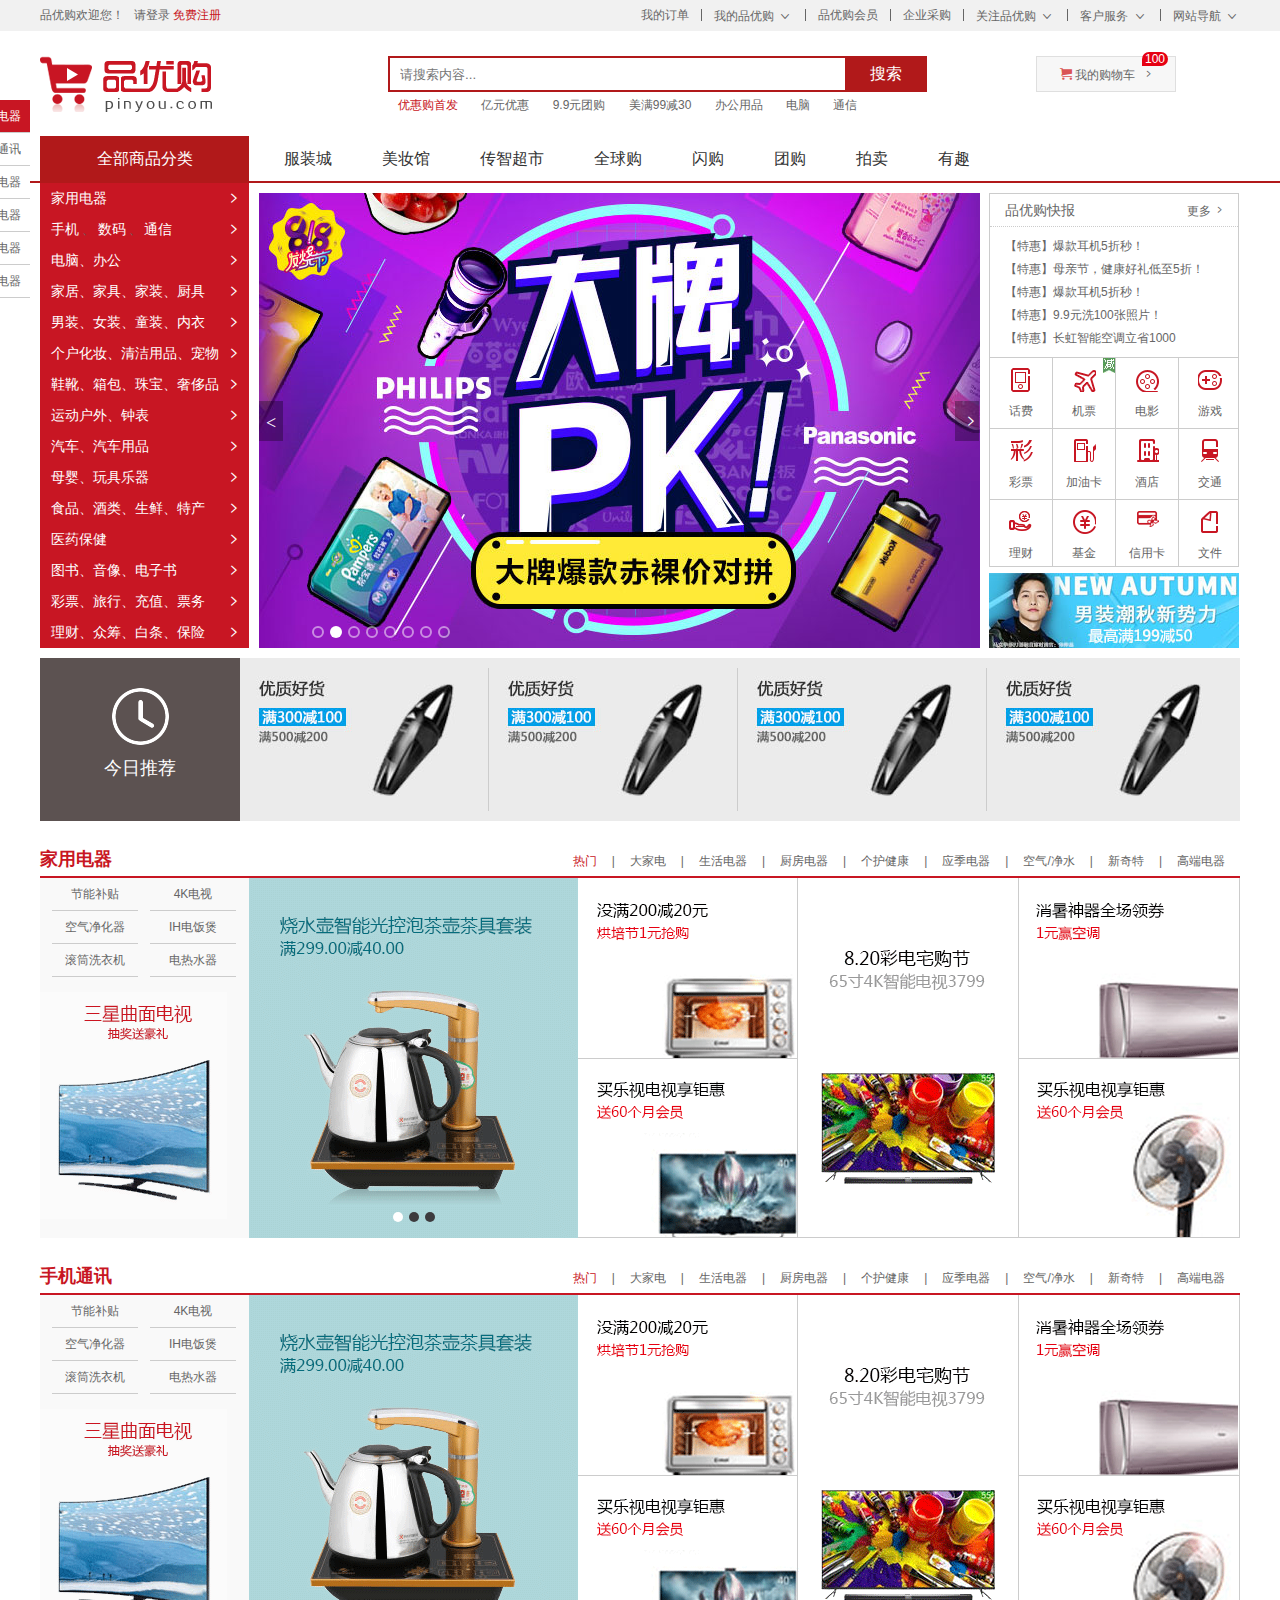
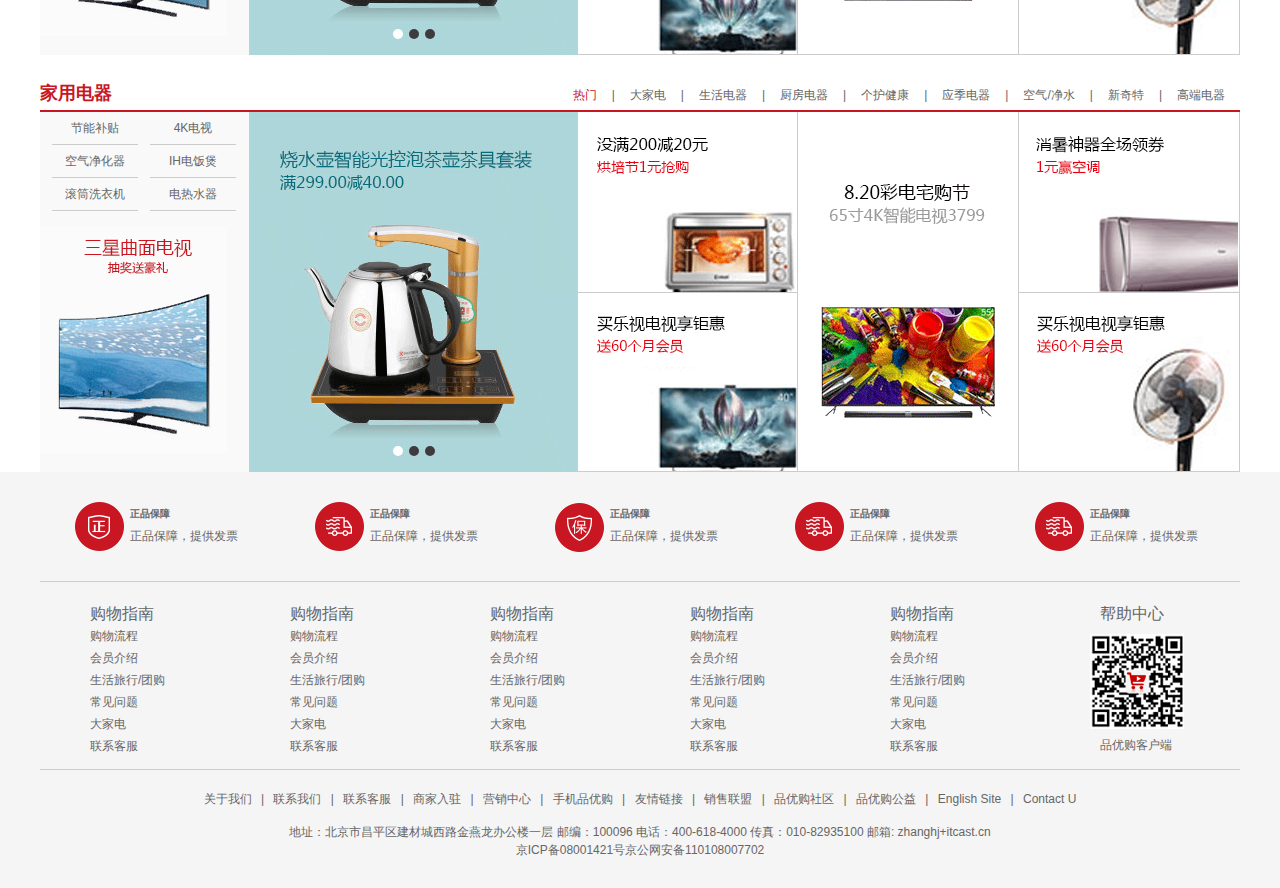
<file: index.html>
<!DOCTYPE html>
<html lang="en">

<head>
    <meta charset="UTF-8">
    <title>品优购-正品低价、品质保障、配送及时、轻松购物！</title>
    <meta name="viewport" content="width=device-width, initial-scale=1.0">
    <meta name="description" content="品优购-专业的综合网上购物商城,销售家电、数码通讯、电脑、家居百货、服装服饰、母婴、图书、食品等数万个品牌优质商品.便捷、诚信的服务，为您提供愉悦的网上购物体验!">
    <meta name="keywords" content="网上购物,网上商城,手机,笔记本,电脑,MP3,CD,VCD,DV,相机,数码,配件,手表,存储卡,京东">
    <meta name="author" content="ghoster">
    <link rel="shortcut icon" href="favicon.ico" type="image/x-icon">
    <link rel="stylesheet" href="css/base.css">
    <link rel="stylesheet" href="css/common.css">
    <link rel="stylesheet" href="css/index.css">


</head>

<body>
    <!-- 顶部快捷导航栏 -->
    <div class="shortcut">
        <div class="w">
            <div class="fl">
                <ul>
                    <li>品优购欢迎您！</li>
                    <li>
                        <a href="#">请登录</a>
                        <a href="#" class="style-red">免费注册</a>
                    </li>
                </ul>
            </div>
            <div class="fr">
                <ul>
                    <li><a href="#">我的订单</a></li>
                    <li class="spacer"></li>
                    <li>
                        <a href="#">我的品优购</a>
                        <i class="icomoon">&#xea52;</i>
                    </li>
                    <li class="spacer"></li>
                    <li><a href="#">品优购会员</a></li>
                    <li class="spacer"></li>
                    <li><a href="#">企业采购</a></li>
                    <li class="spacer"></li>
                    <li>
                        <a href="#">关注品优购</a>
                        <i class="icomoon">&#xea52;</i>
                    </li>
                    <li class="spacer"></li>
                    <li>
                        <a href="#">客户服务</a>
                        <i class="icomoon">&#xea52;</i>
                    </li>
                    <li class="spacer"></li>
                    <li>
                        <a href="#">网站导航</a>
                        <i class="icomoon">&#xea52;</i>
                    </li>
                </ul>
            </div>
        </div>
    </div>
    <!-- header -->
    <div class="header w">
        <div class="logo">
            <h1>
                <a href="index.html" title="品优购" target="_blank">品优购</a>
            </h1>
        </div>
        <div class="search">
            <input type="text" name="search" id="search" class="text" placeholder="请搜索内容..." autocomplete="off">
            <button class="btn">搜索</button>
        </div>
        <div class="hotwords">
            <a href="#" class="style-red">优惠购首发</a>
            <a href="#">亿元优惠</a>
            <a href="#">9.9元团购</a>
            <a href="#">美满99减30</a>
            <a href="#">办公用品</a>
            <a href="#">电脑</a>
            <a href="#">通信</a>
        </div>
        <div class="shopcar">
            <i class="car">&#xe93a;</i>我的购物车<i class="arrow">&#xea51;</i>
            <i class="count">100</i>
        </div>
    </div>
    <!-- 导航栏 -->
    <div class="nav">
        <div class="w">
            <div class="dorpdown fl">
                <div class="dt">全部商品分类</div>
                <div class="dd">
                    <ul>
                        <li class="menu_item"><a href="#">家用电器</a> <i>&#xea50;</i></li>
                        <li class="menu_item">
                            <a href="list.html">手机</a>
                            <span>、</span>
                            <a href="#">数码</a>
                            <span>、</span>
                            <a href="#">通信</a>
                            <i>&#xea50;</i>
                        </li>
                        <li class="menu_item"><a href="#">电脑、办公</a> <i>&#xea50;</i></li>
                        <li class="menu_item"><a href="#">家居、家具、家装、厨具</a> <i>&#xea50;</i></li>
                        <li class="menu_item"><a href="#">男装、女装、童装、内衣</a> <i>&#xea50;</i></li>
                        <li class="menu_item"><a href="#">个户化妆、清洁用品、宠物</a> <i>&#xea50;</i></li>
                        <li class="menu_item"><a href="#">鞋靴、箱包、珠宝、奢侈品</a> <i>&#xea50;</i></li>
                        <li class="menu_item"><a href="#">运动户外、钟表</a> <i>&#xea50;</i></li>
                        <li class="menu_item"><a href="#">汽车、汽车用品</a> <i>&#xea50;</i></li>
                        <li class="menu_item"><a href="#">母婴、玩具乐器</a> <i>&#xea50;</i></li>
                        <li class="menu_item"><a href="#">食品、酒类、生鲜、特产</a> <i>&#xea50;</i></li>
                        <li class="menu_item"><a href="#">医药保健</a> <i>&#xea50;</i></li>
                        <li class="menu_item"><a href="#">图书、音像、电子书</a> <i>&#xea50;</i></li>
                        <li class="menu_item"><a href="#">彩票、旅行、充值、票务</a> <i>&#xea50;</i></li>
                        <li class="menu_item"><a href="#">理财、众筹、白条、保险</a> <i>&#xea50;</i></li>

                    </ul>

                </div>
            </div>
            <div class="navitems fl">
                <ul>
                    <li><a href="#">服装城</a></li>
                    <li><a href="#">美妆馆</a></li>
                    <li><a href="#">传智超市</a></li>
                    <li><a href="#">全球购</a></li>
                    <li><a href="#">闪购</a></li>
                    <li><a href="#">团购</a></li>
                    <li><a href="#">拍卖</a></li>
                    <li><a href="#">有趣</a></li>

                </ul>
            </div>
        </div>
    </div>
    <!-- 主页 -->
    <div class="w">
        <div class="main">
            <div class="focus fl">
                <a href="#" class="arrow-l">&lt;</a>
                <a href="#" class="arrow-r">&#xea50;</a>
                <ul>
                    <li>
                        <a href="#"><img src="upload/focus.jpg" alt="焦点图"></a>
                    </li>
                </ul>
                <ol class="circle">
                    <li></li>
                    <li class="current"></li>
                    <li></li>
                    <li></li>
                    <li></li>
                    <li></li>
                    <li></li>
                    <li></li>
                </ol>
            </div>
            <div class="newsflash fr">
                <div class="news">
                    <div class="news_hd">
                        品优购快报<a href="#">更多<span >&#xea50;</span></a>
                    </div>
                    <div class="news_bd">
                        <ul>
                            <li>
                                <a href="#"> <span>【特惠】</span>爆款耳机5折秒！</a>
                            </li>
                            <li>
                                <a href="#"> <span>【特惠】</span>母亲节，健康好礼低至5折！</a>
                            </li>
                            <li>
                                <a href="#"> <span>【特惠】</span>爆款耳机5折秒！</a>
                            </li>
                            <li>
                                <a href="#"> <span>【特惠】</span>9.9元洗100张照片！</a>
                            </li>
                            <li>
                                <a href="#"> <span>【特惠】</span>长虹智能空调立省1000</a>
                            </li>
                        </ul>
                    </div>
                </div>
                <div class="lifeservice">
                    <ul>
                        <li>
                            <a href="#">
                                <i class="service_ico service_ico_huafei"></i>
                                <p>话费</p>
                            </a>
                        </li>
                        <li>
                            <a href="#">
                                <i class="service_ico service_ico_jipiao"></i>
                                <p>机票</p>
                            </a>
                            <span class="hot_jian"></span>
                        </li>
                        <li>
                            <a href="#">
                                <i class="service_ico service_ico_dianying"></i>
                                <p>电影</p>
                            </a>
                        </li>
                        <li>
                            <a href="#">
                                <i class="service_ico service_ico_youxi"></i>
                                <p>游戏</p>
                            </a>
                        </li>
                        <li>
                            <a href="#">
                                <i class="service_ico service_ico_caipiao"></i>
                                <p>彩票</p>
                            </a>
                        </li>
                        <li>
                            <a href="#">
                                <i class="service_ico service_ico_jiayou"></i>
                                <p>加油卡</p>
                            </a>
                        </li>
                        <li>
                            <a href="#">
                                <i class="service_ico service_ico_jiudian"></i>
                                <p>酒店</p>
                            </a>
                        </li>
                        <li>
                            <a href="#">
                                <i class="service_ico service_ico_jiaotong"></i>
                                <p>交通</p>
                            </a>
                        </li>
                        <li>
                            <a href="#">
                                <i class="service_ico service_ico_licai"></i>
                                <p>理财</p>
                            </a>
                        </li>
                        <li>
                            <a href="#">
                                <i class="service_ico service_ico_jijin"></i>
                                <p>基金</p>
                            </a>
                        </li>
                        <li>
                            <a href="#">
                                <i class="service_ico service_ico_xinyong"></i>
                                <p>信用卡</p>
                            </a>
                        </li>
                        <li>
                            <a href="#">
                                <i class="service_ico service_ico_wenjian"></i>
                                <p>文件</p>
                            </a>
                        </li>


                    </ul>
                </div>
                <div class="bargain">
                    <img src="upload/bargain.jpg" alt="促销">
                </div>
            </div>

        </div>
    </div>
    <!-- 推荐服务 -->
    <div class="recommend w">
        <div class="recommend_hd fl">
            <img src="images/clock.png" alt="今日推荐">
            <h3>今日推荐</h3>
        </div>
        <div class="recommend_bd fl">
            <ul>
                <li>
                    <a href="#">
                        <img src="upload/pic.jpg" alt="items图">
                    </a>
                </li>
                <li>
                    <a href="#">
                        <img src="upload/pic.jpg" alt="items图">
                    </a>
                </li>
                <li>
                    <a href="#">
                        <img src="upload/pic.jpg" alt="items图">
                    </a>
                </li>
                <li class="last">
                    <a href="#">
                        <img src="upload/pic.jpg" alt="items图">
                    </a>
                </li>

            </ul>
        </div>

    </div>

    <!-- 楼层区 -->
    <div class="floor">
        <div id="jiayongdianqi" class="jiadian w">
            <div class="box_hd">
                <h3>家用电器</h3>
                <div class="tab_list fr">
                    <ul>
                        <li><a href="#" class="style-red">热门</a>|</li>
                        <li><a href="#">大家电</a>|</li>
                        <li><a href="#">生活电器</a>|</li>
                        <li><a href="#">厨房电器</a>|</li>
                        <li><a href="#">个护健康</a>|</li>
                        <li><a href="#">应季电器</a>|</li>
                        <li><a href="#">空气/净水</a>|</li>
                        <li><a href="#">新奇特</a>|</li>
                        <li><a href="#">高端电器</a></li>
                    </ul>
                </div>
            </div>
            <div class="box_bd">
                <ul class="tab_con">
                    <li class="w209">
                        <ul class="tab_con_list">
                            <li>
                                <a href="#">节能补贴</a>
                            </li>
                            <li>
                                <a href="#">4K电视</a>
                            </li>
                            <li>
                                <a href="#">空气净化器</a>
                            </li>
                            <li>
                                <a href="#">IH电饭煲</a>
                            </li>
                            <li>
                                <a href="#">滚筒洗衣机</a>
                            </li>
                            <li>
                                <a href="#">电热水器</a>
                            </li>

                        </ul>
                        <img src="upload/floor-1-1.png" alt="1">
                    </li>
                    <li class="w329">
                        <img src="upload/floor-1-b01.png" alt="茶壶">
                        <ul class="w329_pointer">
                            <li style="background-color: #fff;"></li>
                            <li></li>
                            <li></li>
                        </ul>
                    </li>
                    <li class="w219">
                        <div class="tab_con_item">
                            <a href="#">
                                <img src="upload/floor-1-2.png" alt="">
                            </a>
                        </div>
                        <div class="tab_con_item">
                            <a href="#">
                                <img src="upload/floor-1-3.png" alt="">
                            </a>
                        </div>
                    </li>
                    <li class="w220">
                        <div class="tab_con_item">
                            <a href="#">
                                <img src="upload/floor-1-4.png" alt="">
                            </a>
                        </div>
                    </li>
                    <li class="w220">
                        <div class="tab_con_item">
                            <a href="#">
                                <img src="upload/floor-1-5.png" alt="">
                            </a>
                        </div>
                        <div class="tab_con_item">
                            <a href="#">
                                <img src="upload/floor-1-6.png" alt="">
                            </a>
                        </div>
                    </li>
                </ul>
            </div>
        </div>
        <div id="shoujitongxun" class="shouji w">
            <div class="box_hd">
                <h3>手机通讯</h3>
                <div class="tab_list fr">
                    <ul>
                        <li><a href="#" class="style-red">热门</a>|</li>
                        <li><a href="#">大家电</a>|</li>
                        <li><a href="#">生活电器</a>|</li>
                        <li><a href="#">厨房电器</a>|</li>
                        <li><a href="#">个护健康</a>|</li>
                        <li><a href="#">应季电器</a>|</li>
                        <li><a href="#">空气/净水</a>|</li>
                        <li><a href="#">新奇特</a>|</li>
                        <li><a href="#">高端电器</a></li>
                    </ul>
                </div>
            </div>
            <div class="box_bd">
                <ul class="tab_con">
                    <li class="w209">
                        <ul class="tab_con_list">
                            <li>
                                <a href="#">节能补贴</a>
                            </li>
                            <li>
                                <a href="#">4K电视</a>
                            </li>
                            <li>
                                <a href="#">空气净化器</a>
                            </li>
                            <li>
                                <a href="#">IH电饭煲</a>
                            </li>
                            <li>
                                <a href="#">滚筒洗衣机</a>
                            </li>
                            <li>
                                <a href="#">电热水器</a>
                            </li>

                        </ul>
                        <img src="upload/floor-1-1.png" alt="1">
                    </li>
                    <li class="w329">
                        <img src="upload/floor-1-b01.png" alt="茶壶">
                        <ul class="w329_pointer">
                            <li style="background-color: #fff;"></li>
                            <li></li>
                            <li></li>
                        </ul>
                    </li>
                    <li class="w219">
                        <div class="tab_con_item">
                            <a href="#">
                                <img src="upload/floor-1-2.png" alt="">
                            </a>
                        </div>
                        <div class="tab_con_item">
                            <a href="#">
                                <img src="upload/floor-1-3.png" alt="">
                            </a>
                        </div>
                    </li>
                    <li class="w220">
                        <div class="tab_con_item">
                            <a href="#">
                                <img src="upload/floor-1-4.png" alt="">
                            </a>
                        </div>
                    </li>
                    <li class="w220">
                        <div class="tab_con_item">
                            <a href="#">
                                <img src="upload/floor-1-5.png" alt="">
                            </a>
                        </div>
                        <div class="tab_con_item">
                            <a href="#">
                                <img src="upload/floor-1-6.png" alt="">
                            </a>
                        </div>
                    </li>
                </ul>
            </div>
        </div>
        <div class="jiadian w">
            <div class="box_hd">
                <h3>家用电器</h3>
                <div class="tab_list fr">
                    <ul>
                        <li><a href="#" class="style-red">热门</a>|</li>
                        <li><a href="#">大家电</a>|</li>
                        <li><a href="#">生活电器</a>|</li>
                        <li><a href="#">厨房电器</a>|</li>
                        <li><a href="#">个护健康</a>|</li>
                        <li><a href="#">应季电器</a>|</li>
                        <li><a href="#">空气/净水</a>|</li>
                        <li><a href="#">新奇特</a>|</li>
                        <li><a href="#">高端电器</a></li>
                    </ul>
                </div>
            </div>
            <div class="box_bd">
                <ul class="tab_con">
                    <li class="w209">
                        <ul class="tab_con_list">
                            <li>
                                <a href="#">节能补贴</a>
                            </li>
                            <li>
                                <a href="#">4K电视</a>
                            </li>
                            <li>
                                <a href="#">空气净化器</a>
                            </li>
                            <li>
                                <a href="#">IH电饭煲</a>
                            </li>
                            <li>
                                <a href="#">滚筒洗衣机</a>
                            </li>
                            <li>
                                <a href="#">电热水器</a>
                            </li>

                        </ul>
                        <img src="upload/floor-1-1.png" alt="1">
                    </li>
                    <li class="w329">
                        <img src="upload/floor-1-b01.png" alt="茶壶">
                        <ul class="w329_pointer">
                            <li style="background-color: #fff;"></li>
                            <li></li>
                            <li></li>
                        </ul>
                    </li>
                    <li class="w219">
                        <div class="tab_con_item">
                            <a href="#">
                                <img src="upload/floor-1-2.png" alt="">
                            </a>
                        </div>
                        <div class="tab_con_item">
                            <a href="#">
                                <img src="upload/floor-1-3.png" alt="">
                            </a>
                        </div>
                    </li>
                    <li class="w220">
                        <div class="tab_con_item">
                            <a href="#">
                                <img src="upload/floor-1-4.png" alt="">
                            </a>
                        </div>
                    </li>
                    <li class="w220">
                        <div class="tab_con_item">
                            <a href="#">
                                <img src="upload/floor-1-5.png" alt="">
                            </a>
                        </div>
                        <div class="tab_con_item">
                            <a href="#">
                                <img src="upload/floor-1-6.png" alt="">
                            </a>
                        </div>
                    </li>
                </ul>
            </div>
        </div>
    </div>
    <!-- 固定电梯导航 -->
    <div class="fixedtool">
        <ul>
            <li><a href="#jiayongdianqi">家用电器</a></li>
            <li><a href="#shoujitongxun">手机通讯</a></li>
            <li><a href="">家用电器</a></li>
            <li><a href="">家用电器</a></li>
            <li><a href="">家用电器</a></li>
            <li><a href="">家用电器</a></li>


        </ul>
    </div>


    <!-- 页面底部 -->
    <div class="footer">
        <div class="w">
            <div class="mod_service">
                <ul>
                    <li>
                        <i class="mod_service_icon mod_service_zheng"></i>
                        <div class="mod_service_tit">
                            <h5>正品保障</h5>
                            <p>正品保障，提供发票</p>
                        </div>
                    </li>
                    <li>
                        <i class="mod_service_icon mod_service_kuai"></i>
                        <div class="mod_service_tit">
                            <h5>正品保障</h5>
                            <p>正品保障，提供发票</p>
                        </div>
                    </li>
                    <li>
                        <i class="mod_service_icon mod_service_bao"></i>
                        <div class="mod_service_tit">
                            <h5>正品保障</h5>
                            <p>正品保障，提供发票</p>
                        </div>
                    </li>
                    <li>
                        <i class="mod_service_icon mod_service_kuai"></i>
                        <div class="mod_service_tit">
                            <h5>正品保障</h5>
                            <p>正品保障，提供发票</p>
                        </div>
                    </li>
                    <li>
                        <i class="mod_service_icon mod_service_kuai"></i>
                        <div class="mod_service_tit">
                            <h5>正品保障</h5>
                            <p>正品保障，提供发票</p>
                        </div>
                    </li>
                </ul>
            </div>
            <div class="mod_help">
                <dl class="mod_help_item">
                    <dt>购物指南</dt>
                    <dd><a href="#">购物流程</a></dd>
                    <dd><a href="#">会员介绍</a></dd>
                    <dd><a href="#">生活旅行/团购</a></dd>
                    <dd><a href="#">常见问题</a></dd>
                    <dd><a href="#">大家电</a></dd>
                    <dd><a href="#">联系客服</a></dd>
                </dl>
                <dl class="mod_help_item">
                    <dt>购物指南</dt>
                    <dd><a href="#">购物流程</a></dd>
                    <dd><a href="#">会员介绍</a></dd>
                    <dd><a href="#">生活旅行/团购</a></dd>
                    <dd><a href="#">常见问题</a></dd>
                    <dd><a href="#">大家电</a></dd>
                    <dd><a href="#">联系客服</a></dd>
                </dl>
                <dl class="mod_help_item">
                    <dt>购物指南</dt>
                    <dd><a href="#">购物流程</a></dd>
                    <dd><a href="#">会员介绍</a></dd>
                    <dd><a href="#">生活旅行/团购</a></dd>
                    <dd><a href="#">常见问题</a></dd>
                    <dd><a href="#">大家电</a></dd>
                    <dd><a href="#">联系客服</a></dd>
                </dl>
                <dl class="mod_help_item">
                    <dt>购物指南</dt>
                    <dd><a href="#">购物流程</a></dd>
                    <dd><a href="#">会员介绍</a></dd>
                    <dd><a href="#">生活旅行/团购</a></dd>
                    <dd><a href="#">常见问题</a></dd>
                    <dd><a href="#">大家电</a></dd>
                    <dd><a href="#">联系客服</a></dd>
                </dl>
                <dl class="mod_help_item">
                    <dt>购物指南</dt>
                    <dd><a href="#">购物流程</a></dd>
                    <dd><a href="#">会员介绍</a></dd>
                    <dd><a href="#">生活旅行/团购</a></dd>
                    <dd><a href="#">常见问题</a></dd>
                    <dd><a href="#">大家电</a></dd>
                    <dd><a href="#">联系客服</a></dd>
                </dl>
                <dl class="mod_help_item mod_help_app">
                    <dt>帮助中心</dt>
                    <dd>
                        <img src="upload/erweima.png" alt="二维码">
                        <p>品优购客户端</p>
                    </dd>
                </dl>
            </div>
            <div class="mod_copyright">
                <p class="mod_copyright_links">
                    <a href="#">关于我们</a>
                    <span class="mod_copyright_split">|</span>
                    <a href="#">联系我们</a>
                    <span class="mod_copyright_split">|</span>
                    <a href="#">联系客服</a>
                    <span class="mod_copyright_split">|</span>
                    <a href="#">商家入驻</a>
                    <span class="mod_copyright_split">|</span>
                    <a href="#">营销中心</a>
                    <span class="mod_copyright_split">|</span>
                    <a href="#">手机品优购</a>
                    <span class="mod_copyright_split">|</span>
                    <a href="#">友情链接</a>
                    <span class="mod_copyright_split">|</span>
                    <a href="#">销售联盟</a>
                    <span class="mod_copyright_split">|</span>
                    <a href="#">品优购社区</a>
                    <span class="mod_copyright_split">|</span>
                    <a href="#">品优购公益</a>
                    <span class="mod_copyright_split">|</span>
                    <a href="#">English Site</a>
                    <span class="mod_copyright_split">|</span>
                    <a href="#">Contact U</a>
                </p>
                <p class="mod_copyright_info">
                    地址：北京市昌平区建材城西路金燕龙办公楼一层 邮编：100096 电话：400-618-4000 传真：010-82935100 邮箱: zhanghj+itcast.cn<br> 京ICP备08001421号京公网安备110108007702
                </p>
            </div>
        </div>
    </div>
</body>

</html>
</file>
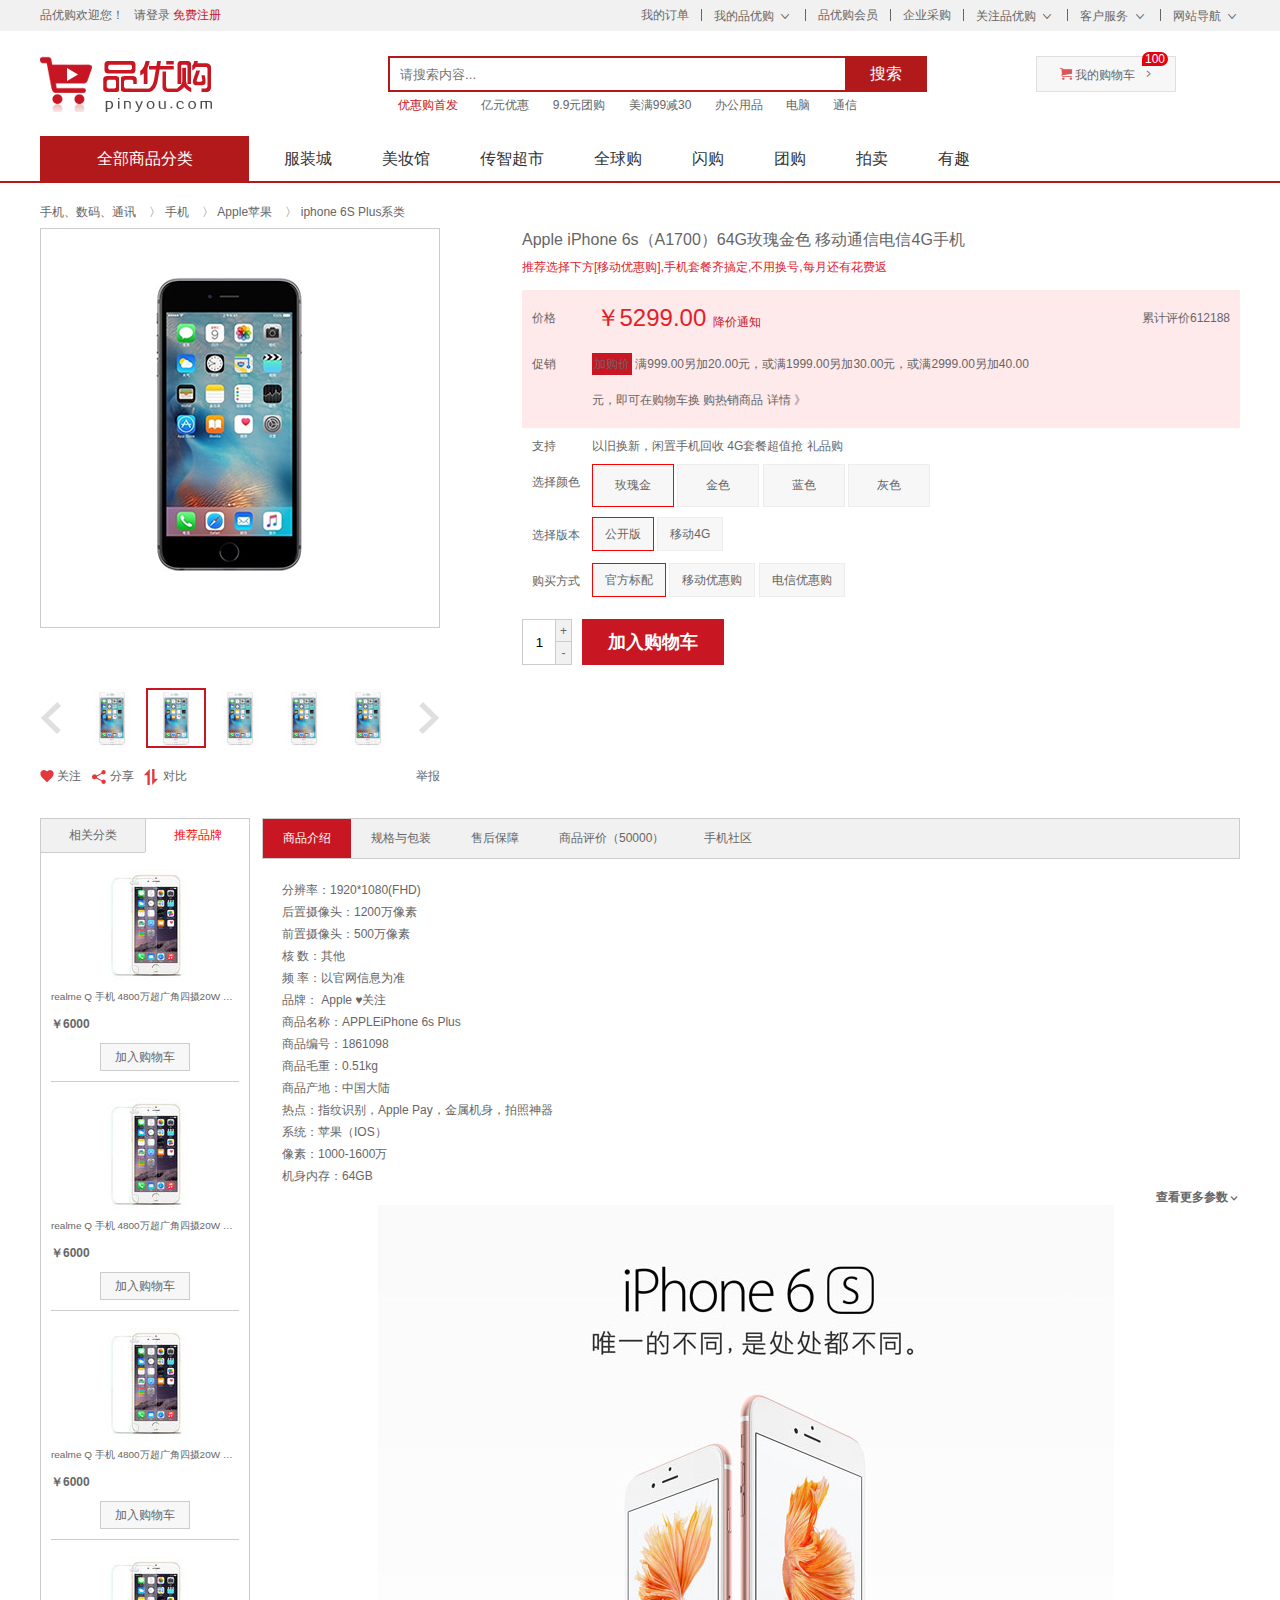
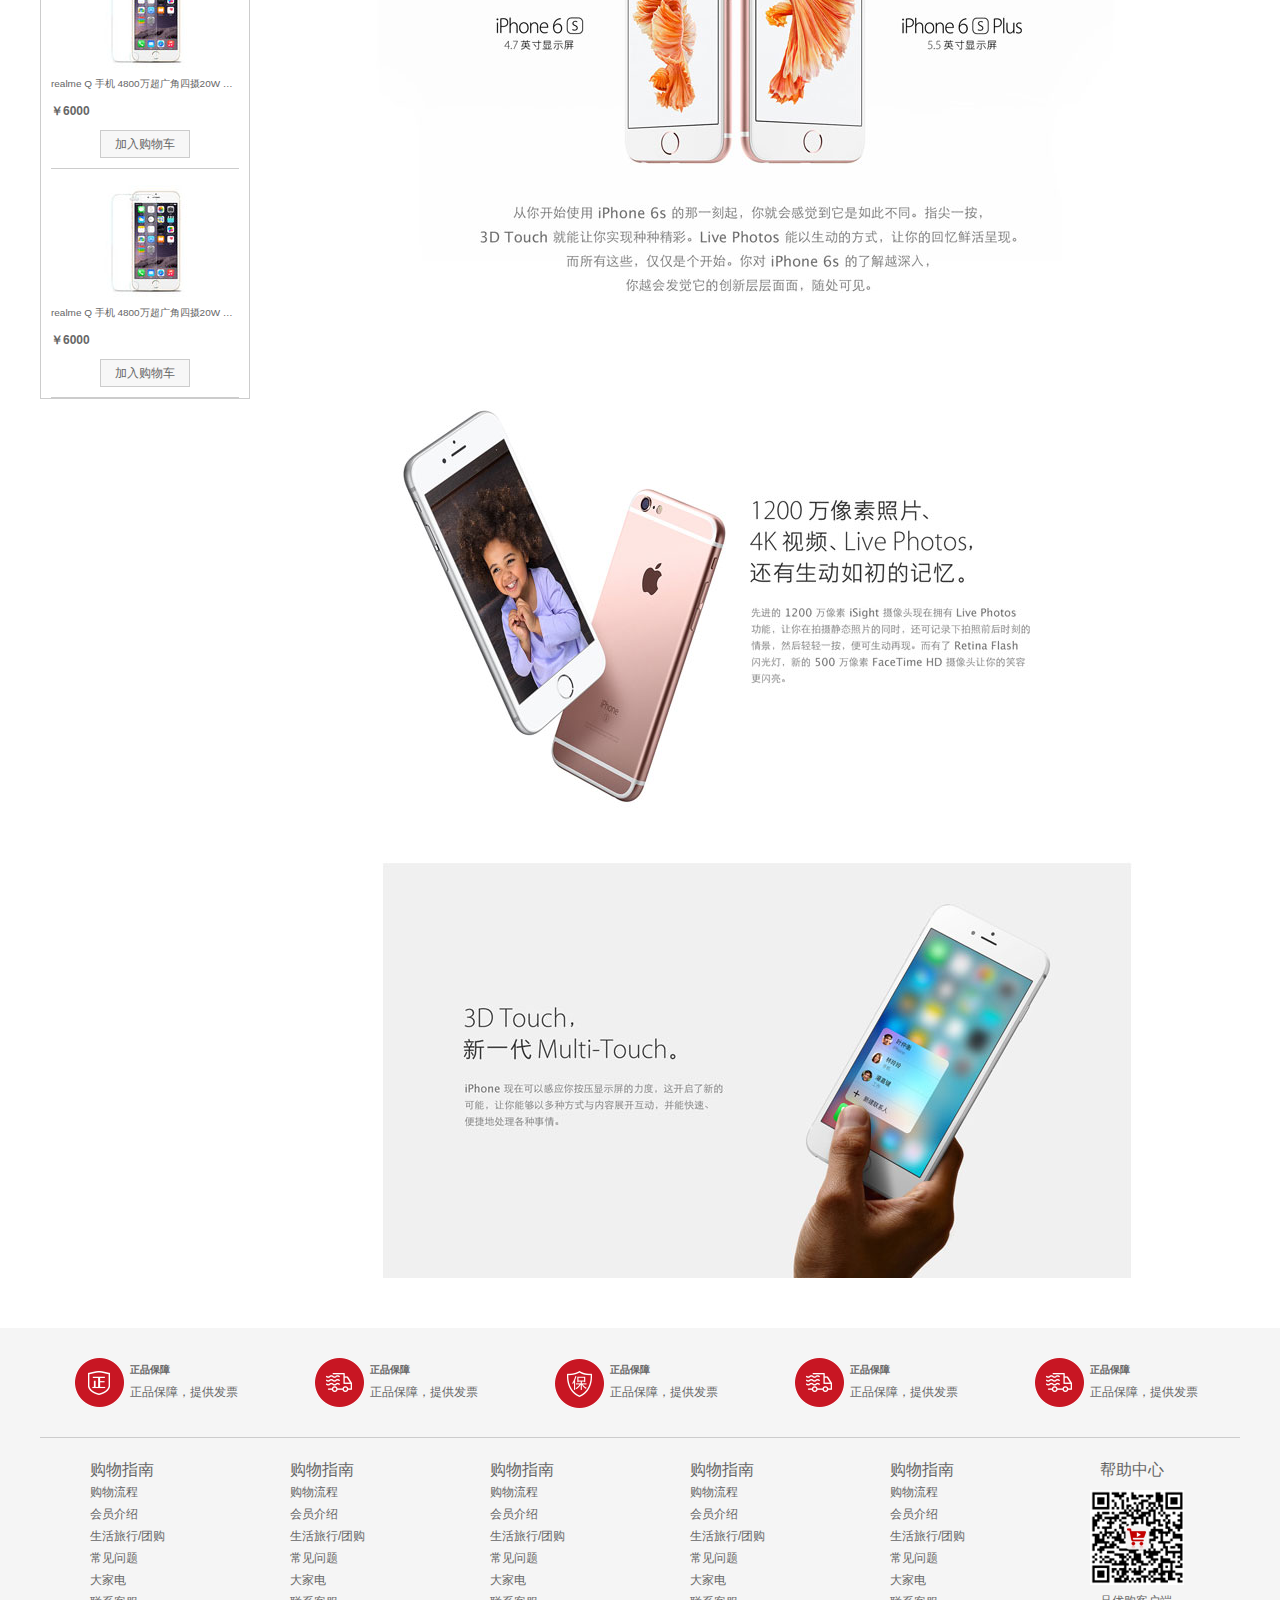
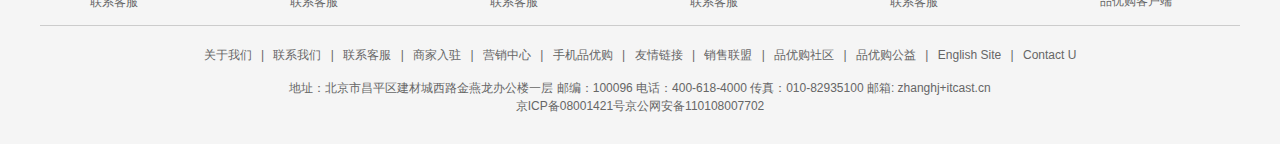
<file: detail.html>
<!DOCTYPE html>
<html lang="en">

<head>
    <meta charset="UTF-8">
    <title>手机详情页面！</title>
    <meta name="viewport" content="width=device-width, initial-scale=1.0">
    <meta name="description" content="品优购-专业的综合网上购物商城,销售家电、数码通讯、电脑、家居百货、服装服饰、母婴、图书、食品等数万个品牌优质商品.便捷、诚信的服务，为您提供愉悦的网上购物体验!">
    <meta name="keywords" content="网上购物,网上商城,手机,笔记本,电脑,MP3,CD,VCD,DV,相机,数码,配件,手表,存储卡,京东">
    <meta name="author" content="ghoster">
    <link rel="shortcut icon" href="favicon.ico" type="image/x-icon">
    <link rel="stylesheet" href="css/base.css">
    <link rel="stylesheet" href="css/common.css">
    <link rel="stylesheet" href="css/detail.css">
</head>

<body>
    <!-- 顶部快捷导航栏 -->
    <div class="shortcut">
        <div class="w">
            <div class="fl">
                <ul>
                    <li>品优购欢迎您！</li>
                    <li>
                        <a href="#">请登录</a>
                        <a href="#" class="style-red">免费注册</a>
                    </li>
                </ul>
            </div>
            <div class="fr">
                <ul>
                    <li><a href="#">我的订单</a></li>
                    <li class="spacer"></li>
                    <li>
                        <a href="#">我的品优购</a>
                        <i class="icomoon">&#xea52;</i>
                    </li>
                    <li class="spacer"></li>
                    <li><a href="#">品优购会员</a></li>
                    <li class="spacer"></li>
                    <li><a href="#">企业采购</a></li>
                    <li class="spacer"></li>
                    <li>
                        <a href="#">关注品优购</a>
                        <i class="icomoon">&#xea52;</i>
                    </li>
                    <li class="spacer"></li>
                    <li>
                        <a href="#">客户服务</a>
                        <i class="icomoon">&#xea52;</i>
                    </li>
                    <li class="spacer"></li>
                    <li>
                        <a href="#">网站导航</a>
                        <i class="icomoon">&#xea52;</i>
                    </li>
                </ul>
            </div>
        </div>
    </div>
    <!-- header -->
    <div class="header w">
        <div class="logo">
            <h1>
                <a href="index.html" title="品优购" target="_blank">品优购</a>
            </h1>
        </div>
        <div class="search">
            <input type="text" name="search" id="search" class="text" placeholder="请搜索内容..." autocomplete="off">
            <button class="btn">搜索</button>
        </div>
        <div class="hotwords">
            <a href="#" class="style-red">优惠购首发</a>
            <a href="#">亿元优惠</a>
            <a href="#">9.9元团购</a>
            <a href="#">美满99减30</a>
            <a href="#">办公用品</a>
            <a href="#">电脑</a>
            <a href="#">通信</a>
        </div>
        <div class="shopcar">
            <i class="car">&#xe93a;</i>我的购物车<i class="arrow">&#xea51;</i>
            <i class="count">100</i>
        </div>
    </div>
    <!-- 导航栏 -->
    <div class="nav">
        <div class="w">
            <div class="dorpdown fl">
                <div class="dt">全部商品分类</div>
            </div>
            <div class="navitems fl">
                <ul>
                    <li><a href="#">服装城</a></li>
                    <li><a href="#">美妆馆</a></li>
                    <li><a href="#">传智超市</a></li>
                    <li><a href="#">全球购</a></li>
                    <li><a href="#">闪购</a></li>
                    <li><a href="#">团购</a></li>
                    <li><a href="#">拍卖</a></li>
                    <li><a href="#">有趣</a></li>

                </ul>
            </div>
        </div>
    </div>

    <!-- 详情内容 -->
    <div class="de_container w">
        <div class="crumb_wrap">
            <a href="list.html">手机、数码、通讯</a> 〉 <a href="#">手机 </a> 〉 <a href="#">Apple苹果 </a> 〉 <a href="#">iphone 6S Plus系类</a>
        </div>
        <div class="product_intro clearfix">
            <div class="preview_wrap fl">
                <div class="preview_img">
                    <img src="upload/s3.png" alt="预览图">
                </div>
                <div class="preview_list">
                    <a href="#" class="arrow_pre"></a>
                    <a href="#" class="arrow_next"></a>
                    <ul class="list_item">
                        <li>
                            <img src="upload/pre.jpg" alt="预览小图">
                        </li>
                        <li class="current">
                            <img src="upload/pre.jpg" alt="预览小图">
                        </li>
                        <li>
                            <img src="upload/pre.jpg" alt="预览小图">
                        </li>
                        <li>
                            <img src="upload/pre.jpg" alt="预览小图">
                        </li>
                        <li>
                            <img src="upload/pre.jpg" alt="预览小图">
                        </li>
                    </ul>
                </div>
                <div class="preview_info">
                    <div class="left_btn fl">
                        <a href="#">
                            <i class="sprite_follow"></i>
                            <em>关注</em>
                        </a>
                        <a href="#">
                            <i class="sprite_share"></i>
                            <em>分享</em>
                        </a>
                        <a href="#">
                            <i class="sprite_compare"></i>
                            <em>对比</em>
                        </a>
                    </div>
                    <div class="right_btn fr">
                        <a href="#">举报</a>
                    </div>
                </div>
            </div>
            <div class="iteminfo_wrap fr">
                <div class="sku_name">Apple iPhone 6s（A1700）64G玫瑰金色 移动通信电信4G手机</div>
                <div class="news">推荐选择下方[移动优惠购],手机套餐齐搞定,不用换号,每月还有花费返</div>
                <div class="summary">
                    <dl class="summary_price">
                        <dt>价格</dt>
                        <dd>
                            <i class="price">￥5299.00</i>
                            <a href="#">降价通知</a>
                            <div class="remark">累计评价612188</div>
                        </dd>
                    </dl>
                    <dl class="summary_promotion">
                        <dt>促销</dt>
                        <dd>
                            <em>加购价</em> 满999.00另加20.00元，或满1999.00另加30.00元，或满2999.00另加40.00元，即可在购物车换 购热销商品 详情 》
                        </dd>
                    </dl>
                    <dl class="summary_support">
                        <dt>支持</dt>
                        <dd>以旧换新，闲置手机回收 4G套餐超值抢 礼品购</dd>
                    </dl>
                    <dl class="choose_color">
                        <dt>选择颜色</dt>
                        <dd>
                            <a href="javascript:;" class="current">玫瑰金</a>
                            <a href="javascript:;">金色</a>
                            <a href="javascript:;">蓝色</a>
                            <a href="javascript:;">灰色</a>
                        </dd>
                    </dl>
                    <dl class="choose_version">
                        <dt>选择版本</dt>
                        <dd>
                            <a href="javascript:''" class="current">公开版</a>
                            <a href="javascript:''">移动4G</a>
                        </dd>
                    </dl>
                    <dl class="choose_type">
                        <dt>购买方式</dt>
                        <dd>
                            <a href="javascript:''" class="current">官方标配</a>
                            <a href="javascript:''">移动优惠购</a>
                            <a href="javascript:''">电信优惠购</a>
                        </dd>
                    </dl>
                    <div class="choose_btns">
                        <div class="choose_amount">
                            <input type="text" name="choose_amount" id="buy-num" value="1">
                            <a href="javasccript:;" class="add">+</a>
                            <a href="javasccript:;" class="reduce">-</a>
                        </div>
                        <a href="javascript:;" class="addcar">加入购物车</a>
                    </div>
                </div>
            </div>
        </div>
        <div class="prodct_detail clearfix">
            <div class="aside fl">
                <div class="tab_list">
                    <ul>
                        <li class="first_tab ">相关分类</li>
                        <li class="second_tab current">推荐品牌</li>
                    </ul>
                </div>
                <div class="tab_con">
                    <ul>
                        <li>
                            <img src="upload/aside_img.jpg" alt="aside">
                            <h5>realme Q 手机 4800万超广角四摄20W VOOC 4035mAh真我手机 光</h5>
                            <div class="aside_price">￥6000</div>
                            <a href="#" class="aside_addcar">加入购物车</a>
                        </li>
                        <li>
                            <img src="upload/aside_img.jpg" alt="aside">
                            <h5>realme Q 手机 4800万超广角四摄20W VOOC 4035mAh真我手机 光</h5>
                            <div class="aside_price">￥6000</div>
                            <a href="#" class="aside_addcar">加入购物车</a>
                        </li>
                        <li>
                            <img src="upload/aside_img.jpg" alt="aside">
                            <h5>realme Q 手机 4800万超广角四摄20W VOOC 4035mAh真我手机 光</h5>
                            <div class="aside_price">￥6000</div>
                            <a href="#" class="aside_addcar">加入购物车</a>
                        </li>
                        <li>
                            <img src="upload/aside_img.jpg" alt="aside">
                            <h5>realme Q 手机 4800万超广角四摄20W VOOC 4035mAh真我手机 光</h5>
                            <div class="aside_price">￥6000</div>
                            <a href="#" class="aside_addcar">加入购物车</a>
                        </li>
                        <li>
                            <img src="upload/aside_img.jpg" alt="aside">
                            <h5>realme Q 手机 4800万超广角四摄20W VOOC 4035mAh真我手机 光</h5>
                            <div class="aside_price">￥6000</div>
                            <a href="#" class="aside_addcar">加入购物车</a>
                        </li>
                    </ul>
                </div>
            </div>
            <div class="detail fr">
                <div class="detail_tab_list">
                    <ul>
                        <li class="current">商品介绍</li>
                        <li>规格与包装</li>
                        <li>售后保障</li>
                        <li>商品评价（50000）</li>
                        <li>手机社区</li>
                    </ul>
                </div>
                <div class="detail_tab_con">
                    <div class="item">
                        <ul class="item_info">
                            <li>分辨率：1920*1080(FHD)</li>
                            <li>后置摄像头：1200万像素</li>
                            <li>前置摄像头：500万像素</li>
                            <li>核 数：其他</li>
                            <li>频 率：以官网信息为准</li>
                            <li>品牌： Apple ♥关注</li>
                            <li>商品名称：APPLEiPhone 6s Plus</li>
                            <li>商品编号：1861098</li>
                            <li>商品毛重：0.51kg</li>
                            <li>商品产地：中国大陆</li>
                            <li>热点：指纹识别，Apple Pay，金属机身，拍照神器</li>
                            <li>系统：苹果（IOS）</li>
                            <li>像素：1000-1600万</li>
                            <li>机身内存：64GB</li>
                        </ul>
                        <p><a href="#" class="item_info_more">查看更多参数&#xea52;</a></p>
                        <img src="upload/detail_img1.jpg" alt="pic1">
                        <img src="upload/detail_img2.jpg" alt="pic2">
                        <img src="upload/detail_img3.jpg" alt="pic3">
                    </div>
                </div>
            </div>
        </div>
    </div>
    <!-- 详情内容 end -->


    <!-- 页面底部 -->
    <div class="footer">
        <div class="w">
            <div class="mod_service">
                <ul>
                    <li>
                        <i class="mod_service_icon mod_service_zheng"></i>
                        <div class="mod_service_tit">
                            <h5>正品保障</h5>
                            <p>正品保障，提供发票</p>
                        </div>
                    </li>
                    <li>
                        <i class="mod_service_icon mod_service_kuai"></i>
                        <div class="mod_service_tit">
                            <h5>正品保障</h5>
                            <p>正品保障，提供发票</p>
                        </div>
                    </li>
                    <li>
                        <i class="mod_service_icon mod_service_bao"></i>
                        <div class="mod_service_tit">
                            <h5>正品保障</h5>
                            <p>正品保障，提供发票</p>
                        </div>
                    </li>
                    <li>
                        <i class="mod_service_icon mod_service_kuai"></i>
                        <div class="mod_service_tit">
                            <h5>正品保障</h5>
                            <p>正品保障，提供发票</p>
                        </div>
                    </li>
                    <li>
                        <i class="mod_service_icon mod_service_kuai"></i>
                        <div class="mod_service_tit">
                            <h5>正品保障</h5>
                            <p>正品保障，提供发票</p>
                        </div>
                    </li>
                </ul>
            </div>
            <div class="mod_help">
                <dl class="mod_help_item">
                    <dt>购物指南</dt>
                    <dd><a href="#">购物流程</a></dd>
                    <dd><a href="#">会员介绍</a></dd>
                    <dd><a href="#">生活旅行/团购</a></dd>
                    <dd><a href="#">常见问题</a></dd>
                    <dd><a href="#">大家电</a></dd>
                    <dd><a href="#">联系客服</a></dd>
                </dl>
                <dl class="mod_help_item">
                    <dt>购物指南</dt>
                    <dd><a href="#">购物流程</a></dd>
                    <dd><a href="#">会员介绍</a></dd>
                    <dd><a href="#">生活旅行/团购</a></dd>
                    <dd><a href="#">常见问题</a></dd>
                    <dd><a href="#">大家电</a></dd>
                    <dd><a href="#">联系客服</a></dd>
                </dl>
                <dl class="mod_help_item">
                    <dt>购物指南</dt>
                    <dd><a href="#">购物流程</a></dd>
                    <dd><a href="#">会员介绍</a></dd>
                    <dd><a href="#">生活旅行/团购</a></dd>
                    <dd><a href="#">常见问题</a></dd>
                    <dd><a href="#">大家电</a></dd>
                    <dd><a href="#">联系客服</a></dd>
                </dl>
                <dl class="mod_help_item">
                    <dt>购物指南</dt>
                    <dd><a href="#">购物流程</a></dd>
                    <dd><a href="#">会员介绍</a></dd>
                    <dd><a href="#">生活旅行/团购</a></dd>
                    <dd><a href="#">常见问题</a></dd>
                    <dd><a href="#">大家电</a></dd>
                    <dd><a href="#">联系客服</a></dd>
                </dl>
                <dl class="mod_help_item">
                    <dt>购物指南</dt>
                    <dd><a href="#">购物流程</a></dd>
                    <dd><a href="#">会员介绍</a></dd>
                    <dd><a href="#">生活旅行/团购</a></dd>
                    <dd><a href="#">常见问题</a></dd>
                    <dd><a href="#">大家电</a></dd>
                    <dd><a href="#">联系客服</a></dd>
                </dl>
                <dl class="mod_help_item mod_help_app">
                    <dt>帮助中心</dt>
                    <dd>
                        <img src="upload/erweima.png" alt="二维码">
                        <p>品优购客户端</p>
                    </dd>
                </dl>
            </div>
            <div class="mod_copyright">
                <p class="mod_copyright_links">
                    <a href="#">关于我们</a>
                    <span class="mod_copyright_split">|</span>
                    <a href="#">联系我们</a>
                    <span class="mod_copyright_split">|</span>
                    <a href="#">联系客服</a>
                    <span class="mod_copyright_split">|</span>
                    <a href="#">商家入驻</a>
                    <span class="mod_copyright_split">|</span>
                    <a href="#">营销中心</a>
                    <span class="mod_copyright_split">|</span>
                    <a href="#">手机品优购</a>
                    <span class="mod_copyright_split">|</span>
                    <a href="#">友情链接</a>
                    <span class="mod_copyright_split">|</span>
                    <a href="#">销售联盟</a>
                    <span class="mod_copyright_split">|</span>
                    <a href="#">品优购社区</a>
                    <span class="mod_copyright_split">|</span>
                    <a href="#">品优购公益</a>
                    <span class="mod_copyright_split">|</span>
                    <a href="#">English Site</a>
                    <span class="mod_copyright_split">|</span>
                    <a href="#">Contact U</a>
                </p>
                <p class="mod_copyright_info">
                    地址：北京市昌平区建材城西路金燕龙办公楼一层 邮编：100096 电话：400-618-4000 传真：010-82935100 邮箱: zhanghj+itcast.cn<br> 京ICP备08001421号京公网安备110108007702
                </p>
            </div>
        </div>
    </div>
</body>

</html>
</file>
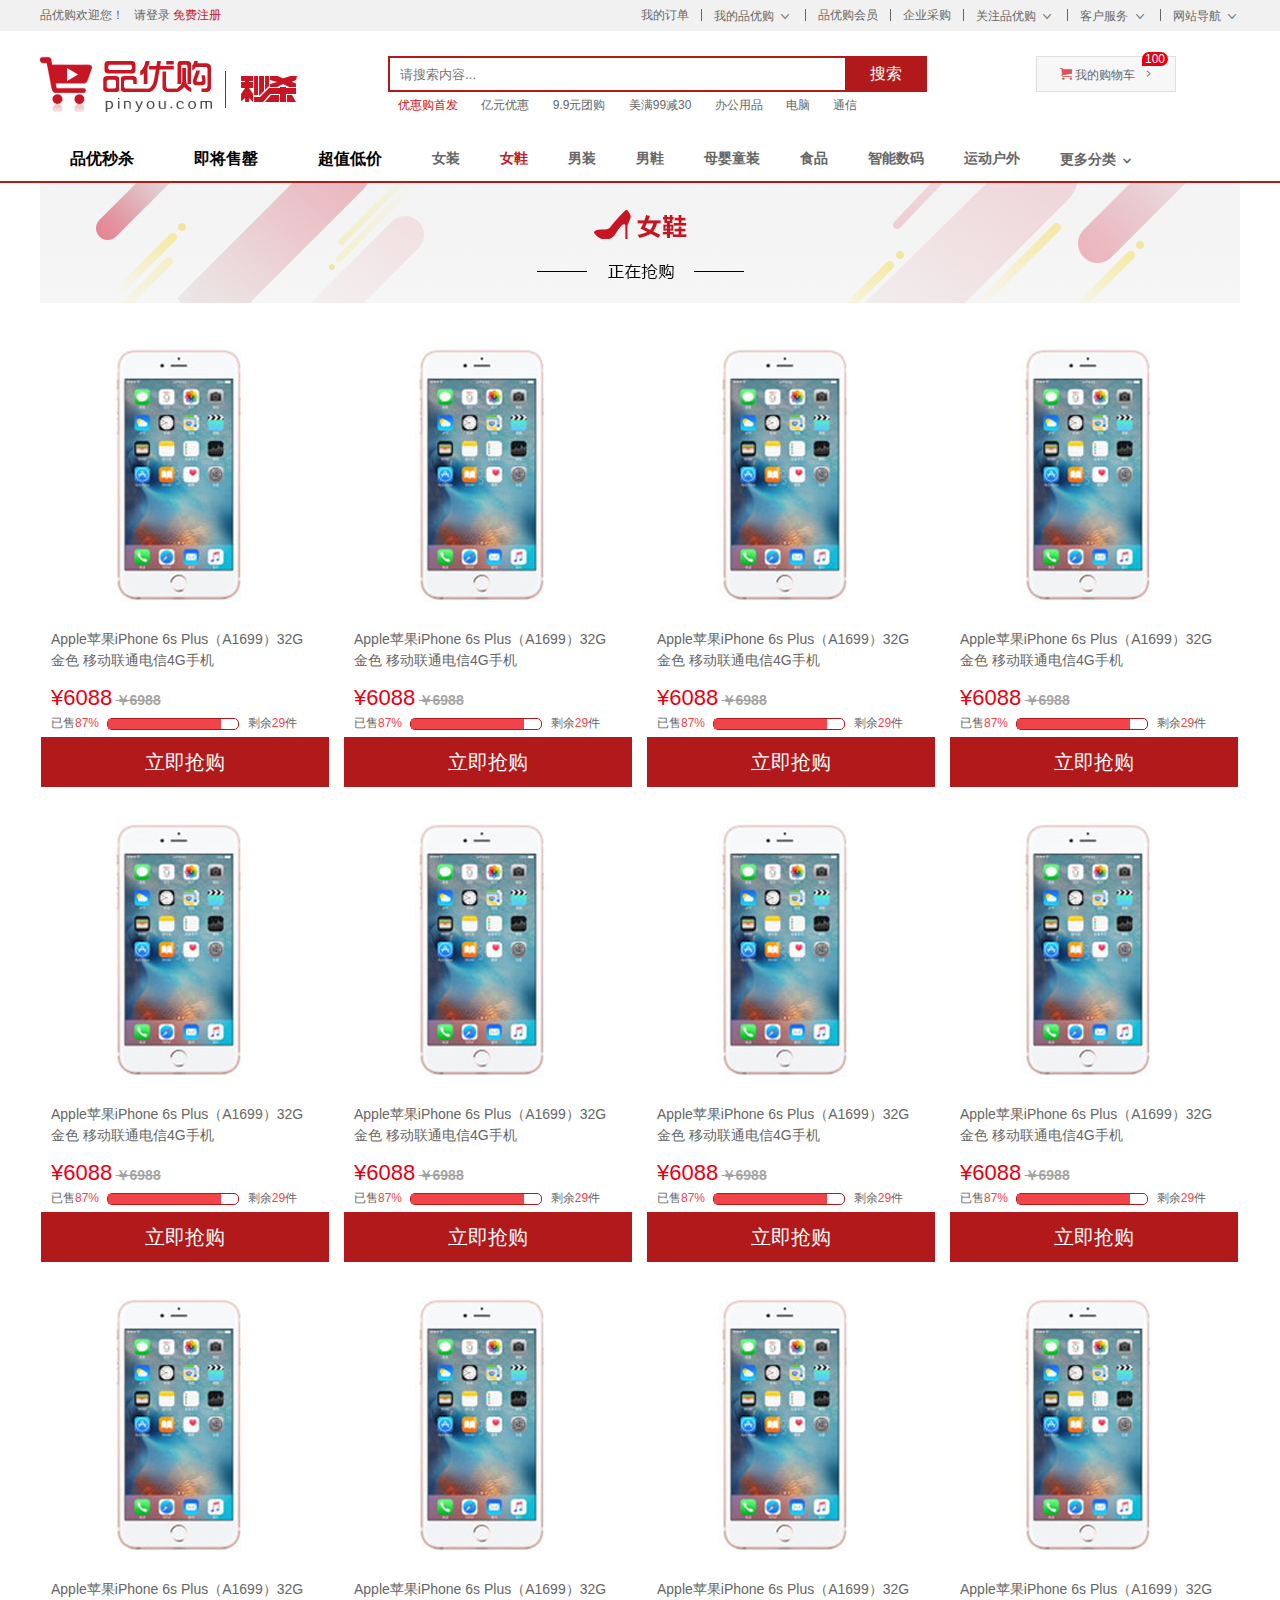
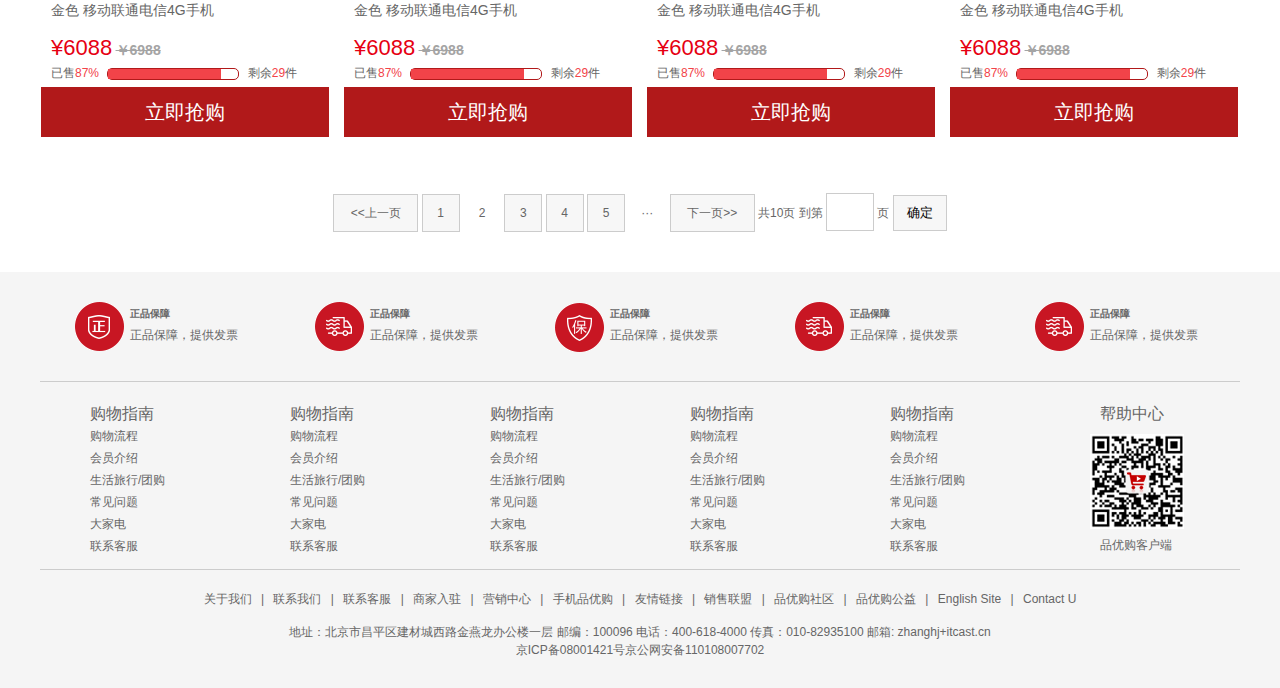
<file: list.html>
<!DOCTYPE html>
<html lang="en">

<head>
    <meta charset="UTF-8">
    <title>列表页-手机页面！</title>
    <meta name="viewport" content="width=device-width, initial-scale=1.0">
    <meta name="description" content="品优购-专业的综合网上购物商城,销售家电、数码通讯、电脑、家居百货、服装服饰、母婴、图书、食品等数万个品牌优质商品.便捷、诚信的服务，为您提供愉悦的网上购物体验!">
    <meta name="keywords" content="网上购物,网上商城,手机,笔记本,电脑,MP3,CD,VCD,DV,相机,数码,配件,手表,存储卡,京东">
    <meta name="author" content="ghoster">
    <link rel="shortcut icon" href="favicon.ico" type="image/x-icon">
    <link rel="stylesheet" href="css/base.css">
    <link rel="stylesheet" href="css/common.css">
    <link rel="stylesheet" href="css/list.css">
</head>

<body>
    <!-- 顶部快捷导航栏 -->
    <div class="shortcut">
        <div class="w">
            <div class="fl">
                <ul>
                    <li>品优购欢迎您！</li>
                    <li>
                        <a href="#">请登录</a>
                        <a href="#" class="style-red">免费注册</a>
                    </li>
                </ul>
            </div>
            <div class="fr">
                <ul>
                    <li><a href="#">我的订单</a></li>
                    <li class="spacer"></li>
                    <li>
                        <a href="#">我的品优购</a>
                        <i class="icomoon">&#xea52;</i>
                    </li>
                    <li class="spacer"></li>
                    <li><a href="#">品优购会员</a></li>
                    <li class="spacer"></li>
                    <li><a href="#">企业采购</a></li>
                    <li class="spacer"></li>
                    <li>
                        <a href="#">关注品优购</a>
                        <i class="icomoon">&#xea52;</i>
                    </li>
                    <li class="spacer"></li>
                    <li>
                        <a href="#">客户服务</a>
                        <i class="icomoon">&#xea52;</i>
                    </li>
                    <li class="spacer"></li>
                    <li>
                        <a href="#">网站导航</a>
                        <i class="icomoon">&#xea52;</i>
                    </li>
                </ul>
            </div>
        </div>
    </div>
    <!-- 顶部快捷导航栏 end -->
    <!-- header -->
    <div class="header w">
        <div class="logo">
            <h1>
                <a href="index.html" title="品优购" target="_blank">品优购</a>
            </h1>
        </div>
        <!-- 秒杀图标 -->
        <div class="sk">
            <img src="upload/sk.png" alt="秒杀">
        </div>

        <div class="search">
            <input type="text" name="search" id="search" class="text" placeholder="请搜索内容..." autocomplete="off">
            <button class="btn">搜索</button>
        </div>
        <div class="hotwords">
            <a href="#" class="style-red">优惠购首发</a>
            <a href="#">亿元优惠</a>
            <a href="#">9.9元团购</a>
            <a href="#">美满99减30</a>
            <a href="#">办公用品</a>
            <a href="#">电脑</a>
            <a href="#">通信</a>
        </div>
        <div class="shopcar">
            <i class="car">&#xe93a;</i>我的购物车<i class="arrow">&#xea51;</i>
            <i class="count">100</i>
        </div>
    </div>
    <!-- header end -->
    <!-- nav -->
    <div class="nav">
        <div class="w">
            <div class="sk_list fl">
                <ul>
                    <li><a href="#">品优秒杀</a></li>
                    <li><a href="#">即将售罄</a></li>
                    <li><a href="#">超值低价</a></li>
                </ul>
            </div>
            <div class="sk_con fl">
                <ul>
                    <li><a href="#">女装</a></li>
                    <li><a href="#" class="style-red">女鞋</a></li>
                    <li><a href="#">男装</a></li>
                    <li><a href="#">男鞋</a></li>
                    <li><a href="#">母婴童装</a></li>
                    <li><a href="#">食品</a></li>
                    <li><a href="#">智能数码</a></li>
                    <li><a href="#">运动户外</a></li>
                    <li><a href="#">更多分类 <span>&#xea52;</span> </a></li>
                </ul>
            </div>

        </div>
    </div>
    <!-- nav end -->
    <!-- 列表页container -->
    <div class="sk_container w">
        <div class="sk_hd">
            <img src="upload/bg_03.png" alt="bg03">
        </div>
        <div class="sk_bd clearfix">
            <ul>
                <li class="sk_goods">
                    <a href="detail.html">
                        <img src="upload/mobile.jpg" alt="phone1">
                        <h5 class="sk_goods_title">Apple苹果iPhone 6s Plus（A1699）32G 金色 移动联通电信4G手机</h5>
                    </a>
                    <p class="sk_goods_price"> <em>¥6088</em> <del>￥6988</del></p>
                    <div class="sk_goods_progress">已售<i>87%</i>
                        <div class="sk_goods_progress_bar">
                            <div class="bar_in"></div>
                        </div>
                        剩余<em>29</em>件
                    </div>
                    <a href="detail.html" class="sk_goods_buy">立即抢购</a>
                </li>
                <li class="sk_goods">
                    <a href="detail.html">
                        <img src="upload/mobile.jpg" alt="phone1">
                        <h5 class="sk_goods_title">Apple苹果iPhone 6s Plus（A1699）32G 金色 移动联通电信4G手机</h5>
                    </a>

                    <p class="sk_goods_price"> <em>¥6088</em> <del>￥6988</del></p>
                    <div class="sk_goods_progress">已售<i>87%</i>
                        <div class="sk_goods_progress_bar">
                            <div class="bar_in"></div>
                        </div>
                        剩余<em>29</em>件
                    </div>
                    <a href="detail.html" class="sk_goods_buy">立即抢购</a>
                </li>
                <li class="sk_goods">
                    <a href="detail.html">
                        <img src="upload/mobile.jpg" alt="phone1">
                        <h5 class="sk_goods_title">Apple苹果iPhone 6s Plus（A1699）32G 金色 移动联通电信4G手机</h5>
                    </a>
                    <p class="sk_goods_price"> <em>¥6088</em> <del>￥6988</del></p>
                    <div class="sk_goods_progress">已售<i>87%</i>
                        <div class="sk_goods_progress_bar">
                            <div class="bar_in"></div>
                        </div>
                        剩余<em>29</em>件
                    </div>
                    <a href="detail.html" class="sk_goods_buy">立即抢购</a>
                </li>
                <li class="sk_goods">
                    <a href="detail.html">
                        <img src="upload/mobile.jpg" alt="phone1">
                        <h5 class="sk_goods_title">Apple苹果iPhone 6s Plus（A1699）32G 金色 移动联通电信4G手机</h5>
                    </a>
                    <p class="sk_goods_price"> <em>¥6088</em> <del>￥6988</del></p>
                    <div class="sk_goods_progress">已售<i>87%</i>
                        <div class="sk_goods_progress_bar">
                            <div class="bar_in"></div>
                        </div>
                        剩余<em>29</em>件
                    </div>
                    <a href="detail.html" class="sk_goods_buy">立即抢购</a>
                </li>
                <li class="sk_goods">
                    <a href="detail.html">
                        <img src="upload/mobile.jpg" alt="phone1">
                        <h5 class="sk_goods_title">Apple苹果iPhone 6s Plus（A1699）32G 金色 移动联通电信4G手机</h5>
                    </a>
                    <p class="sk_goods_price"> <em>¥6088</em> <del>￥6988</del></p>
                    <div class="sk_goods_progress">已售<i>87%</i>
                        <div class="sk_goods_progress_bar">
                            <div class="bar_in"></div>
                        </div>
                        剩余<em>29</em>件
                    </div>
                    <a href="detail.html" class="sk_goods_buy">立即抢购</a>
                </li>
                <li class="sk_goods">
                    <a href="detail.html">
                        <img src="upload/mobile.jpg" alt="phone1">
                        <h5 class="sk_goods_title">Apple苹果iPhone 6s Plus（A1699）32G 金色 移动联通电信4G手机</h5>
                    </a>
                    <p class="sk_goods_price"> <em>¥6088</em> <del>￥6988</del></p>
                    <div class="sk_goods_progress">已售<i>87%</i>
                        <div class="sk_goods_progress_bar">
                            <div class="bar_in"></div>
                        </div>
                        剩余<em>29</em>件
                    </div>
                    <a href="detail.html" class="sk_goods_buy">立即抢购</a>
                </li>
                <li class="sk_goods">
                    <a href="detail.html">
                        <img src="upload/mobile.jpg" alt="phone1">
                        <h5 class="sk_goods_title">Apple苹果iPhone 6s Plus（A1699）32G 金色 移动联通电信4G手机</h5>
                    </a>
                    <p class="sk_goods_price"> <em>¥6088</em> <del>￥6988</del></p>
                    <div class="sk_goods_progress">已售<i>87%</i>
                        <div class="sk_goods_progress_bar">
                            <div class="bar_in"></div>
                        </div>
                        剩余<em>29</em>件
                    </div>
                    <a href="detail.html" class="sk_goods_buy">立即抢购</a>
                </li>
                <li class="sk_goods">
                    <a href="detail.html">
                        <img src="upload/mobile.jpg" alt="phone1">
                        <h5 class="sk_goods_title">Apple苹果iPhone 6s Plus（A1699）32G 金色 移动联通电信4G手机</h5>
                    </a>
                    <p class="sk_goods_price"> <em>¥6088</em> <del>￥6988</del></p>
                    <div class="sk_goods_progress">已售<i>87%</i>
                        <div class="sk_goods_progress_bar">
                            <div class="bar_in"></div>
                        </div>
                        剩余<em>29</em>件
                    </div>
                    <a href="detail.html" class="sk_goods_buy">立即抢购</a>
                </li>
                <li class="sk_goods">
                    <a href="detail.html">
                        <img src="upload/mobile.jpg" alt="phone1">
                        <h5 class="sk_goods_title">Apple苹果iPhone 6s Plus（A1699）32G 金色 移动联通电信4G手机</h5>
                    </a>
                    <p class="sk_goods_price"> <em>¥6088</em> <del>￥6988</del></p>
                    <div class="sk_goods_progress">已售<i>87%</i>
                        <div class="sk_goods_progress_bar">
                            <div class="bar_in"></div>
                        </div>
                        剩余<em>29</em>件
                    </div>
                    <a href="detail.html" class="sk_goods_buy">立即抢购</a>
                </li>
                <li class="sk_goods">
                    <a href="detail.html">
                        <img src="upload/mobile.jpg" alt="phone1">
                        <h5 class="sk_goods_title">Apple苹果iPhone 6s Plus（A1699）32G 金色 移动联通电信4G手机</h5>
                    </a>
                    <p class="sk_goods_price"> <em>¥6088</em> <del>￥6988</del></p>
                    <div class="sk_goods_progress">已售<i>87%</i>
                        <div class="sk_goods_progress_bar">
                            <div class="bar_in"></div>
                        </div>
                        剩余<em>29</em>件
                    </div>
                    <a href="detail.html" class="sk_goods_buy">立即抢购</a>
                </li>
                <li class="sk_goods">
                    <a href="detail.html">
                        <img src="upload/mobile.jpg" alt="phone1">
                        <h5 class="sk_goods_title">Apple苹果iPhone 6s Plus（A1699）32G 金色 移动联通电信4G手机</h5>
                    </a>
                    <p class="sk_goods_price"> <em>¥6088</em> <del>￥6988</del></p>
                    <div class="sk_goods_progress">已售<i>87%</i>
                        <div class="sk_goods_progress_bar">
                            <div class="bar_in"></div>
                        </div>
                        剩余<em>29</em>件
                    </div>
                    <a href="detail.html" class="sk_goods_buy">立即抢购</a>
                </li>
                <li class="sk_goods">
                    <a href="detail.html">
                        <img src="upload/mobile.jpg" alt="phone1">
                        <h5 class="sk_goods_title">Apple苹果iPhone 6s Plus（A1699）32G 金色 移动联通电信4G手机</h5>
                    </a>
                    <p class="sk_goods_price"> <em>¥6088</em> <del>￥6988</del></p>
                    <div class="sk_goods_progress">已售<i>87%</i>
                        <div class="sk_goods_progress_bar">
                            <div class="bar_in"></div>
                        </div>
                        剩余<em>29</em>件
                    </div>
                    <a href="detail.html" class="sk_goods_buy">立即抢购</a>
                </li>
            </ul>
        </div>
        <div class="page">
            <span class="page_num">
                <a href="#" class="pg_prev">&lt;&lt;上一页</a>
                <a href="#">1</a>
                <a href="#" class="current">2</a>
                <a href="#">3</a>
                <a href="#">4</a>
                <a href="#">5</a>
                <a href="#" class="dotted">···</a>
                <a href="#" class="pg_next">下一页&gt;&gt;</a>
            </span>
            <span class="page_skip">
                共10页 到第
                <input type="text">
                页
                <button>确定</button>
            </span>
        </div>
    </div>

    <!-- 列表页container end -->




    <!-- 页面底部 -->
    <div class="footer">
        <div class="w">
            <div class="mod_service">
                <ul>
                    <li>
                        <i class="mod_service_icon mod_service_zheng"></i>
                        <div class="mod_service_tit">
                            <h5>正品保障</h5>
                            <p>正品保障，提供发票</p>
                        </div>
                    </li>
                    <li>
                        <i class="mod_service_icon mod_service_kuai"></i>
                        <div class="mod_service_tit">
                            <h5>正品保障</h5>
                            <p>正品保障，提供发票</p>
                        </div>
                    </li>
                    <li>
                        <i class="mod_service_icon mod_service_bao"></i>
                        <div class="mod_service_tit">
                            <h5>正品保障</h5>
                            <p>正品保障，提供发票</p>
                        </div>
                    </li>
                    <li>
                        <i class="mod_service_icon mod_service_kuai"></i>
                        <div class="mod_service_tit">
                            <h5>正品保障</h5>
                            <p>正品保障，提供发票</p>
                        </div>
                    </li>
                    <li>
                        <i class="mod_service_icon mod_service_kuai"></i>
                        <div class="mod_service_tit">
                            <h5>正品保障</h5>
                            <p>正品保障，提供发票</p>
                        </div>
                    </li>
                </ul>
            </div>
            <div class="mod_help">
                <dl class="mod_help_item">
                    <dt>购物指南</dt>
                    <dd><a href="#">购物流程</a></dd>
                    <dd><a href="#">会员介绍</a></dd>
                    <dd><a href="#">生活旅行/团购</a></dd>
                    <dd><a href="#">常见问题</a></dd>
                    <dd><a href="#">大家电</a></dd>
                    <dd><a href="#">联系客服</a></dd>
                </dl>
                <dl class="mod_help_item">
                    <dt>购物指南</dt>
                    <dd><a href="#">购物流程</a></dd>
                    <dd><a href="#">会员介绍</a></dd>
                    <dd><a href="#">生活旅行/团购</a></dd>
                    <dd><a href="#">常见问题</a></dd>
                    <dd><a href="#">大家电</a></dd>
                    <dd><a href="#">联系客服</a></dd>
                </dl>
                <dl class="mod_help_item">
                    <dt>购物指南</dt>
                    <dd><a href="#">购物流程</a></dd>
                    <dd><a href="#">会员介绍</a></dd>
                    <dd><a href="#">生活旅行/团购</a></dd>
                    <dd><a href="#">常见问题</a></dd>
                    <dd><a href="#">大家电</a></dd>
                    <dd><a href="#">联系客服</a></dd>
                </dl>
                <dl class="mod_help_item">
                    <dt>购物指南</dt>
                    <dd><a href="#">购物流程</a></dd>
                    <dd><a href="#">会员介绍</a></dd>
                    <dd><a href="#">生活旅行/团购</a></dd>
                    <dd><a href="#">常见问题</a></dd>
                    <dd><a href="#">大家电</a></dd>
                    <dd><a href="#">联系客服</a></dd>
                </dl>
                <dl class="mod_help_item">
                    <dt>购物指南</dt>
                    <dd><a href="#">购物流程</a></dd>
                    <dd><a href="#">会员介绍</a></dd>
                    <dd><a href="#">生活旅行/团购</a></dd>
                    <dd><a href="#">常见问题</a></dd>
                    <dd><a href="#">大家电</a></dd>
                    <dd><a href="#">联系客服</a></dd>
                </dl>
                <dl class="mod_help_item mod_help_app">
                    <dt>帮助中心</dt>
                    <dd>
                        <img src="upload/erweima.png" alt="二维码">
                        <p>品优购客户端</p>
                    </dd>
                </dl>
            </div>
            <div class="mod_copyright">
                <p class="mod_copyright_links">
                    <a href="#">关于我们</a>
                    <span class="mod_copyright_split">|</span>
                    <a href="#">联系我们</a>
                    <span class="mod_copyright_split">|</span>
                    <a href="#">联系客服</a>
                    <span class="mod_copyright_split">|</span>
                    <a href="#">商家入驻</a>
                    <span class="mod_copyright_split">|</span>
                    <a href="#">营销中心</a>
                    <span class="mod_copyright_split">|</span>
                    <a href="#">手机品优购</a>
                    <span class="mod_copyright_split">|</span>
                    <a href="#">友情链接</a>
                    <span class="mod_copyright_split">|</span>
                    <a href="#">销售联盟</a>
                    <span class="mod_copyright_split">|</span>
                    <a href="#">品优购社区</a>
                    <span class="mod_copyright_split">|</span>
                    <a href="#">品优购公益</a>
                    <span class="mod_copyright_split">|</span>
                    <a href="#">English Site</a>
                    <span class="mod_copyright_split">|</span>
                    <a href="#">Contact U</a>
                </p>
                <p class="mod_copyright_info">
                    地址：北京市昌平区建材城西路金燕龙办公楼一层 邮编：100096 电话：400-618-4000 传真：010-82935100 邮箱: zhanghj+itcast.cn<br> 京ICP备08001421号京公网安备110108007702
                </p>
            </div>
        </div>
    </div>
    <!-- 页面底部 end -->
</body>

</html>
</file>
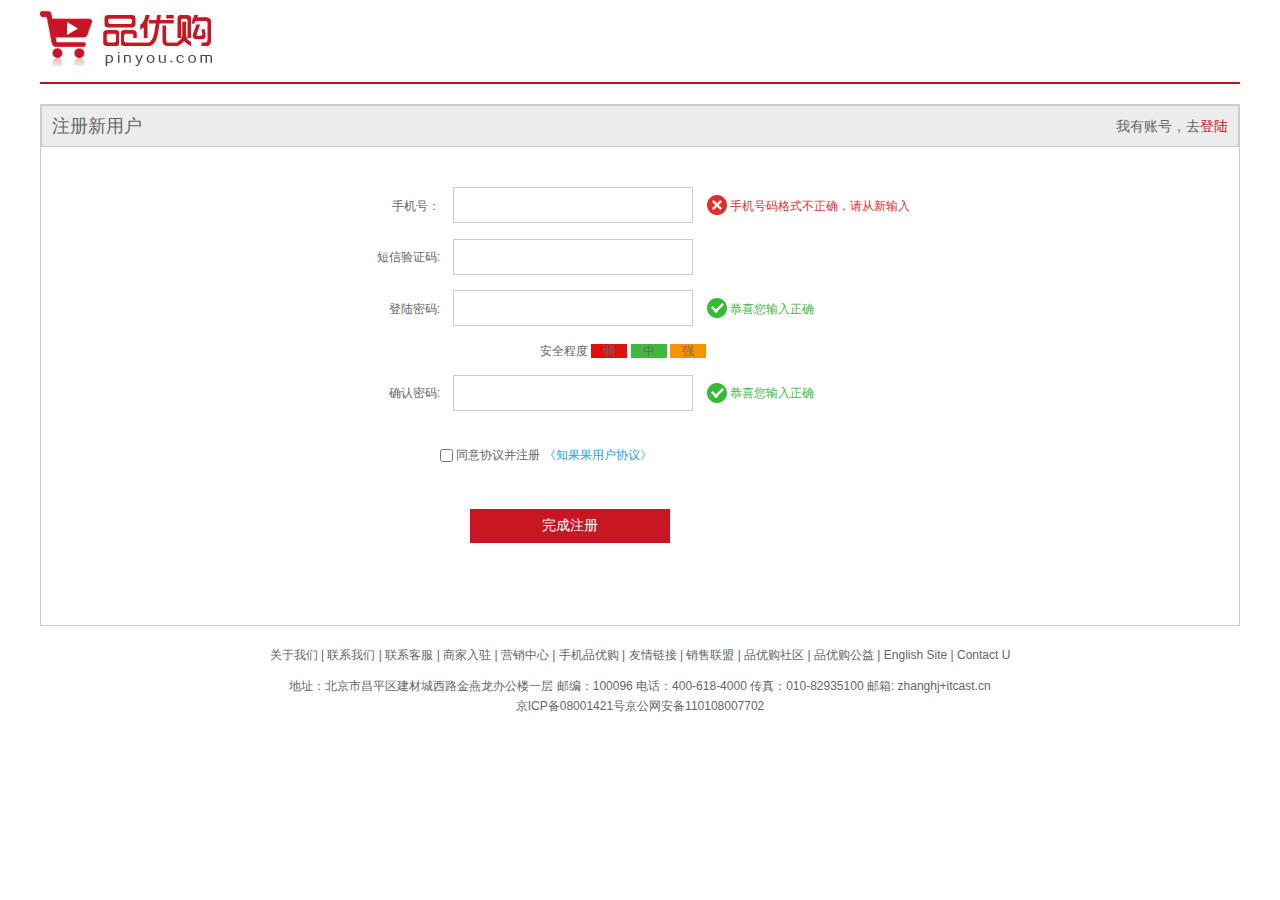
<file: register.html>
<!DOCTYPE html>
<html lang="en">

<head>
    <meta charset="UTF-8">
    <title>注册页面</title>
    <meta name="viewport" content="width=device-width, initial-scale=1.0">
    <link rel="shortcut icon" href="favicon.ico" type="image/x-icon">
    <link rel="stylesheet" href="css/base.css">
    <link rel="stylesheet" href="css/register.css">

</head>

<body>
    <div class="w">
        <div class="header">
            <div class="logo">
                <a href="index.html">
                    <img src="images/logo.png" alt="品优购logo">
                </a>
            </div>
        </div>
        <div class="registerarea">
            <h3>注册新用户
                <em>我有账号，去<a href="#">登陆</a></em>
            </h3>
            <div class="reg_form">
                <form action="#" method="post">
                    <ul>
                        <li>
                            <label for="phone_number">手机号：</label>
                            <input type="text" name="phonenum" id="phone_number" class="inp">
                            <span class="error"> <i class="error_icon"></i> 手机号码格式不正确，请从新输入</span>
                        </li>
                        <li>
                            <label for="phone_message">短信验证码:</label>
                            <input type="text" name="phonemes" id="phone_message" class="inp">

                        </li>
                        <li>
                            <label for="pwd">登陆密码:</label>
                            <input type="password" name="pwd" id="pwd" class="inp">
                            <span class="success"> <i class="success_icon"></i> 恭喜您输入正确</span>
                        </li>
                        <li class="safe">
                            安全程度
                            <em class="ruo">弱</em>
                            <em class="zhong">中</em>
                            <em class="qiang">强</em>
                        </li>
                        <li>
                            <label for="pwdd">确认密码:</label>
                            <input type="password" name="pwdd" id="pwdd" class="inp">
                            <span class="success"> <i class="success_icon"></i> 恭喜您输入正确</span>
                        </li>
                        <li class="agree">
                            <input type="checkbox" name="queren" id="queren"> 同意协议并注册
                            <a href="javascript:;">《知果果用户协议》</a>
                        </li>
                        <li>
                            <input type="submit" value="完成注册" class="over">
                        </li>
                    </ul>
                </form>
            </div>
        </div>
        <div class="footer">
            <p class="links">
                <a href="#">关于我们</a>
                <span class="mod_copyright_split">|</span>
                <a href="#">联系我们</a>
                <span class="mod_copyright_split">|</span>
                <a href="#">联系客服</a>
                <span class="mod_copyright_split">|</span>
                <a href="#">商家入驻</a>
                <span class="mod_copyright_split">|</span>
                <a href="#">营销中心</a>
                <span class="mod_copyright_split">|</span>
                <a href="#">手机品优购</a>
                <span class="mod_copyright_split">|</span>
                <a href="#">友情链接</a>
                <span class="mod_copyright_split">|</span>
                <a href="#">销售联盟</a>
                <span class="mod_copyright_split">|</span>
                <a href="#">品优购社区</a>
                <span class="mod_copyright_split">|</span>
                <a href="#">品优购公益</a>
                <span class="mod_copyright_split">|</span>
                <a href="#">English Site</a>
                <span class="mod_copyright_split">|</span>
                <a href="#">Contact U</a>
            </p>
            <p class="copyright">地址：北京市昌平区建材城西路金燕龙办公楼一层 邮编：100096 电话：400-618-4000 传真：010-82935100 邮箱: zhanghj+itcast.cn <br> 京ICP备08001421号京公网安备110108007702
            </p>
        </div>
    </div>
</body>

</html>
</file>
<file: css/base.css>
﻿/*清除元素默认的内外边距  */

* {
    margin: 0;
    padding: 0
}


/*让所有斜体 不倾斜*/

em,
i {
    font-style: normal;
}


/*去掉列表前面的小点*/

li {
    list-style: none;
}


/*图片没有边框   去掉图片底侧的空白缝隙*/

img {
    border: 0;
    /*ie6*/
    vertical-align: middle;
}


/*让button 按钮 变成小手*/

button {
    cursor: pointer;
}


/*取消链接的下划线*/

a {
    color: #666;
    text-decoration: none;
}

a:hover {
    color: #e33333;
}

button,
input {
    font-family: 'Microsoft YaHei', 'Heiti SC', tahoma, arial, 'Hiragino Sans GB', \\5B8B\4F53, sans-serif;
    /*取消轮廓线 蓝色的*/
    outline: none;
}

body {
    background-color: #fff;
    font: 12px/1.5 'Microsoft YaHei', 'Heiti SC', tahoma, arial, 'Hiragino Sans GB', \\5B8B\4F53, sans-serif;
    color: #666
}

.hide,
.none {
    display: none;
}


/*清除浮动*/

.clearfix:after {
    visibility: hidden;
    clear: both;
    display: block;
    content: ".";
    height: 0
}

.clearfix {
    *zoom: 1;
}
</file>
<file: css/common.css>
/*公共样式*/

.fl {
    float: left;
}

.fr {
    float: right;
}

@font-face {
    font-family: 'icomoon';
    src: url('../fonts/icomoon.eot?7kkyc2');
    src: url('../fonts/icomoon.eot?7kkyc2#iefix') format('embedded-opentype'), url('../fonts/icomoon.ttf?7kkyc2') format('truetype'), url('../fonts/icomoon.woff?7kkyc2') format('woff'), url('../fonts/icomoon.svg?7kkyc2#icomoon') format('svg');
    font-weight: normal;
    font-style: normal;
}

.fr .icomoon {
    font-family: 'icomoon';
    font-size: 16px;
    line-height: 26px;
}

.style-red {
    color: #c81623;
}


/*版心*/

.w {
    width: 1200px;
    margin: 0 auto;
}


/* 顶部导航栏 */

.shortcut {
    height: 31px;
    background-color: #f1f1f1;
    line-height: 31px;
}

.shortcut li {
    float: left;
}

.shortcut .fl li {
    padding-right: 10px;
}

.spacer {
    width: 1px;
    height: 12px;
    background-color: #666;
    margin: 9px 12px 0;
}

.header {
    position: relative;
    height: 105px;
    /* background-color: yellowgreen; */
}

.logo {
    position: absolute;
    top: 25px;
    left: 0;
    width: 175px;
    height: 56px;
}

.logo a {
    display: block;
    overflow: hidden;
    height: 56px;
    width: 175px;
    background: url(../images/logo.png) no-repeat;
    text-indent: -9999px;
}

.search {
    position: absolute;
    top: 25px;
    left: 348px;
}

.search .text {
    float: left;
    width: 445px;
    height: 32px;
    border: 2px solid #b1191a;
    border-right: none;
    color: #ccc;
    padding-left: 10px;
}

.search .btn {
    float: left;
    width: 82px;
    height: 36px;
    background-color: #b1191a;
    border: 0;
    font-size: 16px;
    color: #fff;
}

.hotwords {
    position: absolute;
    top: 65px;
    left: 348px;
}

.hotwords a {
    margin: 0 10px;
}

.shopcar {
    position: absolute;
    right: 64px;
    top: 25px;
    width: 138px;
    height: 34px;
    line-height: 34px;
    border: 1px solid #dfdfdf;
    background-color: #f7f7f7;
    text-align: center;
}

.shopcar .car {
    font-family: 'icomoon';
    color: #da5555;
    margin-right: 3px;
}

.shopcar .arrow {
    font-family: 'icomoon';
    margin-left: 5px;
}

.shopcar .count {
    position: absolute;
    top: -5px;
    left: 105px;
    height: 14px;
    line-height: 14px;
    padding: 0 3px;
    background-color: #e60012;
    color: #fff;
    border-radius: 7px 7px 7px 0;
}

.nav {
    height: 45px;
    border-bottom: 2px solid #b1191a;
}

.nav .dorpdown {
    width: 209px;
    height: 45px;
    background-color: pink;
}

.nav .dorpdown .dt {
    /* width: 100%; */
    height: 100%;
    line-height: 45px;
    background-color: #b1191a;
    font-size: 16px;
    color: #fff;
    text-align: center;
}

.nav .dorpdown .dd {
    /* width: 100%; */
    margin-top: 2px;
    height: 465px;
    background-color: #c81623;
}

.menu_item {
    height: 31px;
    line-height: 31px;
    margin-left: 1px;
    padding-left: 10px;
    padding-right: 10px;
    transition: padding-left .5s;
}

.menu_item:hover {
    padding-left: 20px;
}

.menu_item:hover {
    background-color: #fff;
}

.menu_item:hover a {
    color: #c81623;
}

.menu_item a {
    font-size: 14px;
    color: #fff;
}

.menu_item i {
    float: right;
    font-family: 'icomoon';
    font-size: 18px;
    color: #fff;
}

.navitems {
    margin-left: 10px;
}

.navitems li {
    float: left;
}

.navitems a {
    display: block;
    padding: 0 25px;
    height: 45px;
    line-height: 45px;
    font-size: 16px;
    color: #333;
}

.navitems a:hover {
    color: #e33333;
}


/* 页面底部 */

.footer {
    height: 386px;
    background-color: #f5f5f5;
    padding-top: 30px;
}

.footer .mod_service {
    height: 79px;
    /* background-color: pink; */
    border-bottom: 1px solid #ccc;
}

.footer .mod_service li {
    float: left;
    width: 240px;
    height: 79px;
}

.footer .mod_service_icon {
    float: left;
    margin-left: 35px;
    background: url(../images/icons.png) no-repeat;
    width: 50px;
    height: 50px;
}

.footer .mod_service_zheng {
    background-position: -253px -3px;
}

.footer .mod_service_kuai {
    background-position: -255px -54px;
}

.footer .mod_service_bao {
    background-position: -257px -105px;
}

.footer .mod_service_tit {
    margin-left: 5px;
    float: left;
}

.footer .mod_service_tit h5 {
    margin: 5px 0;
}

.footer .mod_help {
    height: 187px;
    border-bottom: 1px solid #ccc;
}

.mod_help_item {
    float: left;
    width: 150px;
    padding: 20px 0 0 50px;
}

.mod_help_item dt {
    height: 25px;
    font-size: 16px;
}

.mod_help_item dd {
    height: 22px;
}

.mod_help_app dt,
.mod_help_app p {
    padding-left: 10px;
}

.mod_help_app img {
    margin: 7px 0;
}

.mod_copyright {
    text-align: center;
}

.mod_copyright_links {
    margin: 20px 0 15px 0;
}

.mod_copyright_split {
    margin: 0 6px;
}

.mod_copyright_info {
    line-height: 18px;
}
</file>
<file: css/index.css>
.main {
    margin-left: 219px;
    margin-top: 10px;
    width: 980px;
    height: 455px;
}

.focus {
    position: relative;
    width: 720px;
    height: 455px;
    background-color: aqua;
}

.arrow-l,
.arrow-r {
    position: absolute;
    top: 50%;
    margin-top: -20px;
    width: 24px;
    height: 40px;
    background: rgba(0, 0, 0, .3);
    text-align: center;
    line-height: 40px;
    color: #fff;
    font-family: 'icomoon';
    font-size: 18px;
}

.arrow-l {
    left: 0;
}

.arrow-r {
    right: 0;
}

.circle {
    position: absolute;
    bottom: 10px;
    left: 50px;
}

.circle li {
    float: left;
    width: 8px;
    height: 8px;
    margin: 0 3px;
    border: 2px solid rgba(255, 255, 255, 0.5);
    border-radius: 50%;
    cursor: pointer;
}

.current {
    background-color: #fff;
}

.newsflash {
    width: 250px;
    height: 455px;
    /* background-color: orange; */
}

.newsflash .news {
    height: 163px;
    border: 1px solid #ccc;
}

.newsflash .news_hd {
    height: 32px;
    border-bottom: 1px dotted #ccc;
    font-size: 14px;
    line-height: 32px;
    padding: 0 15px;
}

.news_hd a {
    font-size: 12px;
    float: right;
}

.news_hd span {
    font-family: 'icomoon';
    /* font-size: 14px; */
}

.news_bd {
    padding: 10px 0 0 15px;
}

.news_bd li {
    height: 23px;
}

.newsflash .lifeservice {
    height: 208px;
    border: 1px solid #ccc;
    border-top: none;
    overflow: hidden;
}

.lifeservice ul {
    width: 252px;
}

.lifeservice li {
    float: left;
    position: relative;
    width: 62px;
    height: 70px;
    border-right: 1px solid #ccc;
    border-bottom: 1px solid #ccc;
}

.lifeservice li a {
    display: block;
    height: 100%;
    overflow: hidden;
}

.lifeservice li p {
    text-align: center;
}

.service_ico {
    display: block;
    background: url(../images/icons.png) no-repeat;
    margin: 10px auto;
    width: 24px;
    height: 24px;
}

.hot_jian {
    position: absolute;
    right: 0;
    top: 0;
    width: 12px;
    height: 15px;
    background: url(../images/jian.jpg) no-repeat;
}

.service_ico_huafei {
    background-position: -17px -16px;
}

.service_ico_jipiao {
    background-position: -78px -16px;
}

.service_ico_dianying {
    background-position: -141px -16px;
}

.service_ico_youxi {
    background-position: -206px -16px;
}

.service_ico_caipiao {
    background-position: -16px -88px;
}

.service_ico_jiayou {
    background-position: -78px -88px;
}

.service_ico_jiudian {
    background-position: -141px -88px;
}

.service_ico_jiaotong {
    background-position: -206px -88px;
}

.service_ico_licai {
    background-position: -17px -159px;
}

.service_ico_jijin {
    background-position: -78px -159px;
}

.service_ico_xinyong {
    background-position: -141px -159px;
}

.service_ico_wenjian {
    background-position: -206px -159px;
}

.newsflash .bargain {
    height: 75px;
    margin-top: 6px;
}


/* 推荐模块 */

.recommend {
    height: 163px;
    margin-top: 10px;
    background-color: pink;
}

.recommend_hd {
    width: 200px;
    height: 163px;
    background-color: #5c5251;
    text-align: center;
}

.recommend_hd img {
    margin: 30px 0 10px 0;
}

.recommend_hd h3 {
    font-size: 18px;
    font-weight: normal;
    color: #fff;
}

.recommend_bd {
    width: 1000px;
    height: 163px;
    background-color: #ebebeb;
}

.recommend_bd li {
    float: left;
    height: 143px;
    width: 248px;
    border-right: 1px solid #ccc;
    margin-top: 10px;
}

.recommend_bd .last {
    border-right: 0;
}


/* 楼层区 */

.box_hd {
    height: 30px;
    border-bottom: 2px solid #c81623;
    margin-top: 25px;
}

.box_hd h3 {
    float: left;
    font-size: 18px;
    color: #c81623;
}

.tab_list {
    line-height: 30px;
}

.tab_list li {
    float: left;
}

.tab_list li a {
    margin: 0 15px;
}

.box_bd {
    height: 360px;
}

.box_bd img {
    transition: margin-left .2s;
}

.box_bd img:hover {
    margin-left: 8px;
}

.tab_con li {
    float: left;
    height: 360px;
    overflow: hidden;
}

.tab_con .w209 {
    width: 209px;
    background-color: #f9f9f9;
}

.tab_con .w329 {
    position: relative;
    width: 329px;
}

.w329 .w329_pointer {
    position: absolute;
    left: 50%;
    bottom: 16px;
    margin-left: -24px;
}

.w329 .w329_pointer li {
    width: 10px;
    height: 10px;
    border-radius: 50%;
    background-color: #3D3B3E;
    margin: 0 3px;
}

.tab_con .w219 {
    width: 219px;
    border-right: 1px solid #ccc;
}

.tab_con .w220 {
    width: 220px;
    border-right: 1px solid #ccc;
}

.tab_con_item {
    border-bottom: 1px solid #ccc;
}

.tab_con_list {
    overflow: hidden;
    margin-bottom: 15px;
}

.tab_con_list li {
    width: 86px;
    height: 32px;
    line-height: 32px;
    margin-left: 12px;
    border-bottom: 1px solid #ccc;
    text-align: center;
}


/* 电梯导航 */

.fixedtool {
    position: fixed;
    left: 50%;
    top: 100px;
    margin-left: -676px;
    width: 66px;
    background-color: #fff;
}

.fixedtool li {
    height: 32px;
    line-height: 32px;
    text-align: center;
    font-size: 12px;
    color: #fff;
    border-bottom: 1px solid #ccc;
}

.fixedtool li:first-child {
    background-color: #c81623;
}

.fixedtool li:first-child a {
    color: #fff;
}
</file>
<file: css/detail.css>
/* 面包屑导航部分 */

.de_container {
    margin-top: 20px;
}

.crumb_wrap {
    height: 25px;
}

.crumb_wrap a {
    margin-right: 10px;
}


/* 预览区左侧 */

.preview_wrap {
    width: 400px;
    height: 590px;
}

.preview_img {
    height: 398px;
    border: 1px solid #ccc;
}

.preview_list {
    position: relative;
    height: 60px;
    margin-top: 60px;
}

.preview_list .list_item {
    width: 320px;
    height: 60px;
    margin: 0 auto;
}

.preview_list .list_item li {
    float: left;
    width: 56px;
    height: 56px;
    border: 2px solid transparent;
    margin: 0 2px;
}

.preview_list .list_item li.current {
    border-color: #c81623;
}

.preview_list .arrow_pre,
.preview_list .arrow_next {
    display: block;
    position: absolute;
    top: 50%;
    margin-top: -16px;
    width: 22px;
    height: 32px;
    background-color: aqua;
}

.preview_list .arrow_pre {
    left: 0;
    background: url(../images/arrow-prev.png) no-repeat;
}

.preview_list .arrow_next {
    right: 0;
    background: url(../images/arrow-next.png) no-repeat;
}

.preview_info {
    margin-top: 18px;
    height: 20px;
    line-height: 20px;
}

.preview_info em {
    margin-right: 7px;
}

.sprite_follow,
.sprite_share,
.sprite_compare {
    display: inline-block;
    vertical-align: middle;
    /* margin-right: 2px; */
    background: url(../images/__sprite.png) no-repeat;
}

.sprite_follow {
    width: 14px;
    height: 13px;
    background-position: -44px -40px;
}

.sprite_share {
    width: 15px;
    height: 14px;
    background-position: -46px -24px;
}

.sprite_compare {
    width: 15px;
    height: 16px;
    background-position: -31px -24px;
}


/* 预览区右侧 */

.iteminfo_wrap {
    width: 718px;
    /* background-color: skyblue; */
}

.sku_name {
    height: 30px;
    font-size: 16px;
    font-weight: 700px;
}

.iteminfo_wrap .news {
    height: 32px;
    color: #e12228;
}

.summary_price,
.summary_promotion {
    position: relative;
    padding: 10px 0;
    background-color: #fee9eb;
}

.summary dl {
    overflow: hidden;
}

.summary dt,
.summary dd {
    float: left;
}

.summary dt {
    width: 60px;
    padding-left: 10px;
    line-height: 36px;
}

.price {
    font-size: 24px;
    padding: 0 3.5px;
    color: #e12228;
}

.summary_price a {
    color: #C81623;
}

.remark {
    position: absolute;
    top: 50%;
    margin-top: -9px;
    right: 10px;
}

.summary_promotion {
    padding-top: 0;
}

.summary_promotion dd {
    width: 450px;
    line-height: 36px;
}

.summary_promotion em {
    display: inline-block;
    width: 40px;
    height: 22px;
    background-color: #c81623;
    text-align: center;
    line-height: 22px;
}

.summary_support dd {
    line-height: 36px;
}

.choose_color a {
    display: inline-block;
    width: 80px;
    height: 41px;
    line-height: 41px;
    text-align: center;
    background-color: #f7f7f7;
    border: 1px solid #ededed;
}

.summary a.current {
    border-color: red;
}

.choose_version {
    margin: 10px 0;
}

.choose_version a,
.choose_type a {
    display: inline-block;
    height: 32px;
    line-height: 32px;
    text-align: center;
    padding: 0 12px;
    background-color: #f7f7f7;
    border: 1px solid #ededed;
}

.choose_btns {
    margin-top: 20px;
}

.choose_amount {
    position: relative;
    float: left;
    width: 50px;
    height: 46px;
    background-color: pink;
}

.choose_amount input {
    width: 33px;
    height: 44px;
    border: 1px solid #ccc;
    text-align: center;
}

.choose_amount .add,
.choose_amount .reduce {
    position: absolute;
    right: 0;
    width: 15px;
    height: 22px;
    line-height: 22px;
    border: 1px solid #ccc;
    background-color: #f1f1f1;
    text-align: center;
}

.choose_amount .add {
    top: 0;
}

.choose_amount .reduce {
    bottom: 0;
}

.addcar {
    float: left;
    width: 142px;
    height: 46px;
    margin-left: 10px;
    background-color: #c81623;
    text-align: center;
    line-height: 46px;
    font-size: 18px;
    font-weight: 700;
    color: #fff;
}


/* 产品详细介绍模块 */

.prodct_detail {
    margin-bottom: 50px;
}


/* left */

.aside {
    width: 208px;
    border: 1px solid #ccc;
}

.tab_list {
    height: 34px;
    /* background-color: yellow; */
}

.tab_list li {
    float: left;
    background-color: #f1f1f1;
    border-bottom: 1px solid #ccc;
    height: 33px;
    line-height: 33px;
    text-align: center;
}

.tab_list .current {
    background-color: #fff;
    border-bottom: 0;
    color: red;
}

.tab_list .first_tab {
    width: 104px;
}

.tab_list .second_tab {
    width: 103px;
    border-left: 1px solid #ccc;
}

.tab_con {
    padding: 0 10px;
}

.tab_con li {
    border-bottom: 1px solid #ccc;
}

.tab_con h5 {
    white-space: nowrap;
    overflow: hidden;
    text-overflow: ellipsis;
    font-weight: normal;
}

.tab_con .aside_price {
    font-weight: 700;
    margin: 10px 0;
}

.tab_con .aside_addcar {
    display: block;
    margin: 10px auto;
    width: 88px;
    height: 26px;
    line-height: 26px;
    text-align: center;
    border: 1px solid #ccc;
    background-color: #f7f7f7;
}


/* right */

.detail {
    width: 978px;
}

.detail_tab_list {
    height: 39px;
    border: 1px solid #ccc;
    background-color: #f1f1f1;
}

.detail_tab_list li {
    float: left;
    height: 39px;
    line-height: 39px;
    padding: 0 20px;
    text-align: center;
    cursor: pointer;
}

.detail_tab_list li.current {
    color: #fff;
    background-color: #c81623;
}

.detail_tab_con .item_info {
    padding: 20px 0 0 20px;
}

.detail_tab_con .item_info li {
    line-height: 22px;
}

.item_info_more {
    font-family: 'icomoon';
    float: right;
    font-weight: 700;
}
</file>
<file: css/list.css>
/* 秒杀图标 */

.sk {
    position: absolute;
    left: 185px;
    top: 40px;
    height: 32px;
    border-left: 1px solid #b1191a;
    padding: 5px 0 0 15px;
}


/* 秒杀导航栏 */

.sk_list li {
    float: left;
    line-height: 45px;
    margin: 0 30px;
}

.sk_list li a {
    font-size: 16px;
    color: #000;
    font-weight: 700;
}

.sk_list li a:hover {
    color: #c81523;
}

.sk_con li {
    float: left;
    margin: 0 20px;
    line-height: 45px;
}

.sk_con li a {
    font-size: 14px;
    font-weight: 700;
}

.sk_con li span {
    font-family: 'icomoon';
}


/* sk_container */

.sk_bd {
    margin-top: 25px;
}

.sk_bd ul {
    width: 1212px;
}

.sk_goods {
    float: left;
    width: 288px;
    height: 458px;
    margin: 0 13px 15px 0;
    border: 1px solid transparent;
}

.sk_goods:hover {
    border: 1px solid #e12228;
}

.sk_goods_title {
    font-size: 14px;
    color: #666;
    font-weight: normal;
    padding: 10px;
}

.sk_goods_price {
    padding: 0 10px;
}

.sk_goods_price em {
    font-size: 22px;
    color: #e60012;
}

.sk_goods_price del {
    font-size: 14px;
    font-weight: bold;
    color: #a4a4a4;
}

.sk_goods_progress {
    padding: 0 10px 5px;
}

.sk_goods_progress_bar {
    display: inline-block;
    vertical-align: middle;
    margin: 0 5px;
    border-radius: 5px;
    width: 130px;
    height: 10px;
    border: 1px solid #b1191a;
}

.sk_goods_progress_bar .bar_in {
    height: 10px;
    width: 87%;
    background-color: #f24349;
}

.sk_goods_progress em,
.sk_goods_progress i {
    color: #f24349;
}

.sk_goods_buy {
    display: block;
    height: 50px;
    background-color: #b1191a;
    color: #fff;
    text-align: center;
    line-height: 50px;
    font-size: 20px;
}


/* 翻页 */

.page {
    margin: 40px 0;
    text-align: center;
}

.page_num a {
    display: inline-block;
    line-height: 36px;
    width: 36px;
    height: 36px;
    border: 1px solid #ccc;
    background-color: #F7F7F7;
}

.page_num .pg_prev,
.page_num .pg_next {
    width: 83px;
}

.page_num .current,
.page_num .dotted {
    border: 1px solid transparent;
    background-color: transparent;
}

.page_skip input {
    width: 46px;
    height: 36px;
    text-align: center;
    border: 1px solid #ccc;
    transition: width .3s;
}

.page_skip input:focus {
    width: 86px;
    border: 1px solid skyblue;
}

.page_skip button {
    width: 54px;
    height: 36px;
    border: 1px solid #ccc;
    background-color: #F7F7F7;
}
</file>
<file: css/register.css>
.w {
    width: 1200px;
    margin: 0 auto;
}


/* header */

.header {
    height: 82px;
    border-bottom: 2px solid #b1191a;
}

.logo {
    padding-top: 10px;
}


/* registerarea */

.registerarea {
    height: 520px;
    border: 1px solid #ccc;
    margin-top: 20px;
}

.registerarea h3 {
    height: 40px;
    line-height: 40px;
    border: 1px solid #ccc;
    padding: 0 10px;
    background-color: #ececec;
    font-size: 18px;
    font-weight: normal;
}

.registerarea h3 em {
    float: right;
    font-size: 14px;
}

.registerarea a {
    color: #c81623;
}

.reg_form {
    width: 600px;
    height: 400px;
    margin: 40px auto 0;
}

.reg_form li {
    margin-bottom: 15px;
}

.reg_form label {
    display: inline-block;
    width: 100px;
    height: 36px;
    line-height: 36px;
    text-align: right;
}

.reg_form .inp {
    width: 238px;
    height: 34px;
    border: 1px solid #ccc;
    margin-left: 10px;
}

.reg_form .error {
    color: #df3033;
    margin-left: 10px;
}

.error_icon,
.success_icon {
    display: inline-block;
    width: 20px;
    height: 20px;
    vertical-align: middle;
    margin-top: -2px;
}

.error_icon {
    background: url(../images/error.png) no-repeat;
}

.reg_form .success {
    color: #40b83f;
    margin-left: 10px;
}

.success_icon {
    background: url(../images/success.png) no-repeat;
}

.reg_form .safe {
    padding-left: 200px;
}

.reg_form .safe em {
    padding: 0 12px;
}

.reg_form .safe .ruo {
    background-color: #de1111;
}

.reg_form .safe .zhong {
    background-color: #40b83f;
}

.reg_form .safe .qiang {
    background-color: #f79100;
}

.reg_form .agree {
    padding-left: 100px;
    padding-top: 20px;
}

.reg_form .agree input {
    vertical-align: middle;
}

.reg_form .agree a {
    color: #1ba1e6;
}

.over {
    width: 200px;
    height: 34px;
    border: none;
    margin: 30px 0 0 130px;
    background-color: #c81623;
    color: #fff;
    font-size: 14px;
}


/* footer */

.footer {
    height: 120px;
    text-align: center;
}

.footer .links {
    margin-top: 20px;
    height: 30px;
}

.footer .copyright {
    line-height: 20px;
}
</file>
